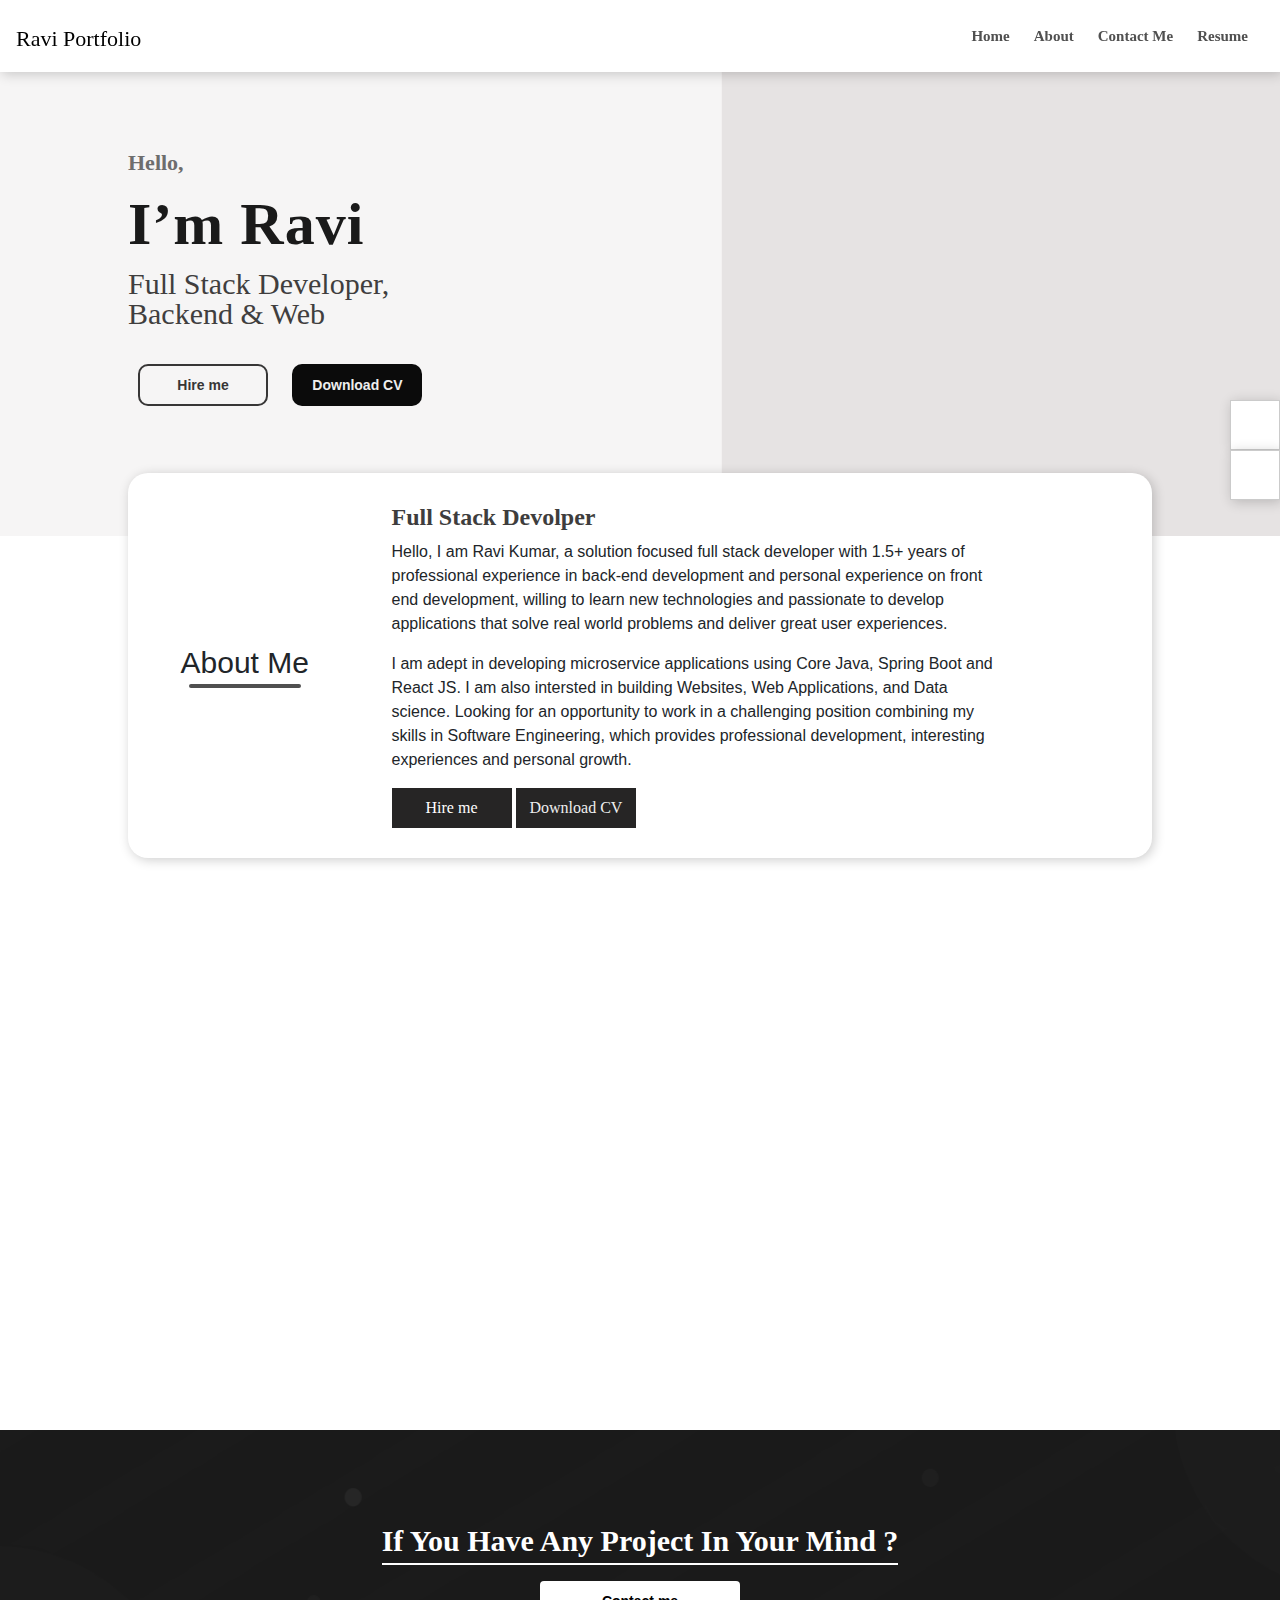
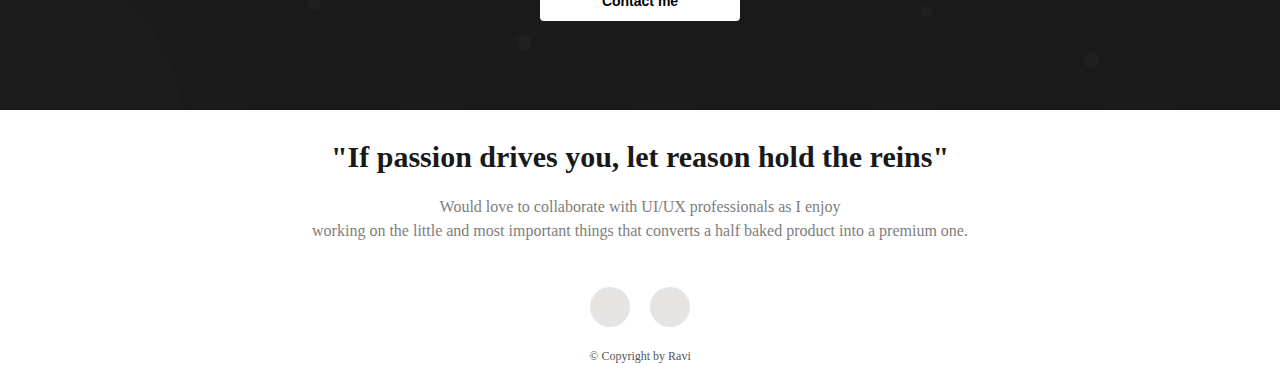
<file: index.html>
<!DOCTYPE html>
<html lang="en">

<head>
  <meta charset="utf-8">
  <meta http-equiv="X-UA-Compatible" content="IE-edge">
  <meta name="viewport" content="width=device-width, initial-scale=1.0">
  <title>Ravi's Portfolio</title>

  <meta name="description" content="Ravi Portfolio. Hi, I am Ravi Kumar, Fullstack Developer- Backend and Web.">
  <meta name="keywords" content="Ravi, Ravi Kumar, Ravi Kumar KN, Portfolio, Netlify, Developer">
  <meta name="author" content="Ravi Kumar">



  <link rel="stylesheet" type="text/css" href="css/style.css" />
  <link rel="stylesheet" type="text/css" href="css/footer.css" />
  <!--using FontAwesome-->
  <script src="assets/vendor/font-awesome-385a0f6b71.js"></script>
  <link href="/assets/vendor/bootstrap.min.css" rel="stylesheet">
  <link href="css/vendor/owl.carousel/owl.carousel.min.css" rel="stylesheet">
  <link href="css/vendor/aos.css" rel="stylesheet">

</head>

<body>

<!-- Nav-->

<nav class="navbar navbar-expand-lg navbar-light sticky-top nav-menu">
  <h1><a href="#" class="logo">Ravi Portfolio</a></h1>

  <button class="navbar-toggler" type="button" data-toggle="collapse" data-target="#navbarNavAltMarkup" aria-controls="navbarNavAltMarkup" aria-expanded="false" aria-label="Toggle navigation">
    <span class="navbar-toggler-icon"></span>
  </button>
  <div class="collapse navbar-collapse" id="navbarNavAltMarkup">
    <div class="navbar-nav ml-auto">
      <a class="nav-link active mr-md-2" href="/">
        Home <span class="sr-only">(current)</span>
      </a>
      <a class="nav-link mr-md-2 smooth-scroll" href="#about">About</a>
      <a class="nav-link mr-md-2 smooth-scroll" href="#contact">Contact Me</a>
      <a class="nav-link mr-md-2" href="/resume.html" tabindex="-1" aria-disabled="true">Resume</a>
    </div>
  </div>

</nav>

  <section class="intro-section">
<!--text----------------------->
<div class="text-container">
  <p>Hello,</p>
  <p class="my--name">I&#8217;m&nbsp;Ravi</p>
  <p>Full Stack Developer, <br>Backend & Web</p>
  <button class="hire-btn">
    <a href="mailto:raviknkumar5@gmail.com?subject=We are intersted to Hire you&body=Hi Ravi, We are intersted to Hire you."">Hire me</a>
  </button>
  <button class="down-cv">
    <a href="/RAVI_KUMAR_RESUME.pdf" download="RAVI_KUMAR_RESUME">
    Download CV </a>
  </button>
</div>
<!--model---------------------->

</section>

<section id="about">
<div class="about-container" >
  <div class="row">

    <div class="col-12 col-md-3 about--title mb-2 my-md-auto" data-aos="fade-right">
      <span>About Me</span>
    </div>

    <!--about-me-text-->
  <div class="col-12 col-md-9" data-aos="fade-left">
    <div class="about-text">
    <h4 class="about--caption">Full Stack Devolper</h4>
    <p class="about--myself">Hello,&nbsp;I am Ravi Kumar, a solution focused full stack developer with 1.5+ years of professional experience in back-end development and personal experience on front end development, willing to learn new technologies
      and passionate to develop applications that solve real world problems and deliver great user experiences.</p>
    <p class="about--myself">I am adept in developing microservice applications using Core Java, Spring Boot and React&nbsp;JS.&nbsp;I am also intersted in building Websites, Web Applications, and Data science.

      Looking for an opportunity to work in a challenging position combining my skills in Software Engineering, which provides professional development, interesting experiences and personal growth.</p>
    <button class="hire-me">
      <a class="text-white"
       href="mailto:raviknkumar5@gmail.com?subject=We are intersted to Hire you&body=Hi Ravi, We are intersted to Hire you."">Hire me</a>
    </button>
    <button class="down-cv">
      <a href="/RAVI_KUMAR_RESUME.pdf" download="RAVI_KUMAR_RESUME">
      Download CV </a>
  </div>
  </div>

  </div>
</div>
</section>

<!--services-container---------------------------->

<section class="services container pt-105 pb-45">
  <!--text-->
  <div class="services-text text-center">
    <h2 class="servies--heading" data-aos="zoom-in" data-aos-duration="600">Recent Work</h2>
    <p class="servies--caption mb-1"></p>
  </div>

  <div data-aos="zoom-in" data-aos-delay="300">
    <div class="owl-carousel my-work-carousel">

      <div class="box">
        <div class="text-white mx-auto logo">
          <img src="assets/images/ninjacart-logo-bw.png" alt="Ninjacart" style="border-radius: 5px">
        </div>
        <div class="heading">
          <span>Ninjacart</span>
        </div>
        <p class="details">Engineered products across multiple business domains such as Logistics and Operations using micro-service architectures.</p>
        <a class="mx-auto" href="ninjacart.html">Read&nbsp;More</a>
      </div>

      <div class="box">
        <div class="text-white mx-auto logo">
          <img src="assets/images/eLearningForum.jpg" alt="E-Learning Forum" style="border-radius: 2px">
        </div>
        <div class="heading">
          <span>E-Learning Forum</span>
        </div>
        <p class="details">E-Learning Forum is a web platform that allows students to collaborate with the tutors for effective learning</p>
          <a class="mx-auto" href="forum-details.html">Read&nbsp;More</a>
      </div>

      <div class="box">
        <div class="text-white mx-auto logo">
          <img src="assets/images/sales.png" style="background-color: #fff" alt="E-Learning Forum" style="border-radius: 5px">
        </div>
        <div class="heading">
          <span>Trail the Sale</span>
        </div>
        <p class="details">Responsive WebApp for stores where the business transactions and inventory is effectively managed.</p>
          <a class="mx-auto" href="forum-details.html">Read&nbsp;More</a>
      </div>
  </div>
  </div>

</section>


  <!--if you have any project in your mind contact me-->
<section id="contact">
  <div class="contact-me">
    <p class="text-center">If You Have Any Project In Your Mind ?</p>
    <button class="contact-me-btn">
      <a class="text-black"
       href="mailto:raviknkumar5@gmail.com?subject=We are intersted to Contact you&body=Hi Ravi, We are intersted to Contact you regarding a project."">Contact me</a>
    </button>
  </div>
</section>

  <div class="social">
    <a class="twitter" href="https://github.com/raviknkumar">
      <i class="fa fa-github"></i>
    </a>
    <a class="linkedin" target="_blank" href="https://www.linkedin.com/in/ravi-kumar-kn">
      <i class="fa fa-linkedin"></i>
    </a>
    </div>

  <!--footer--------------->
  <footer id="footer" class="mt-4 container">
    <!--heading-->
    <div class="text-center">
      <p>"If passion drives you, let reason hold the reins"</p>
      <!--paragraph-->
      <p>Would love to collaborate with UI/UX professionals as I enjoy
        <span class="responsive-text">working on the little and most important things that converts a half baked product into a premium one.</span></p>

      <!--social-->
      <div class="footer-top d-flex justify-content-center">
        <div class="social-links mt-2">
          <a class="twitter" href="https://github.com/raviknkumar">
            <i class="fa fa-github"></i>
          </a>
          <a class="linkedin" target="_blank" href="https://www.linkedin.com/in/ravi-kumar-kn">
            <i class="fa fa-linkedin"></i>
          </a>
        </div>
      </div>

      <!--copyright-->
      <p class="copyright">&copy; Copyright by Ravi</p>

    </div>
  </footer>

  <script src="assets/vendor/jquery-3.5.1.min.js"></script>
  <script src="assets/vendor/jquery-ui.min.js"></script>
  <script src="assets/vendor/bootstrap.min.js"></script>
  <script src="js/vendor/owl.carousel.js"></script>
  <script src="js/vendor/aos.js"></script>

  <script src="js/index.js"></script>
</body>

</html>
</file>
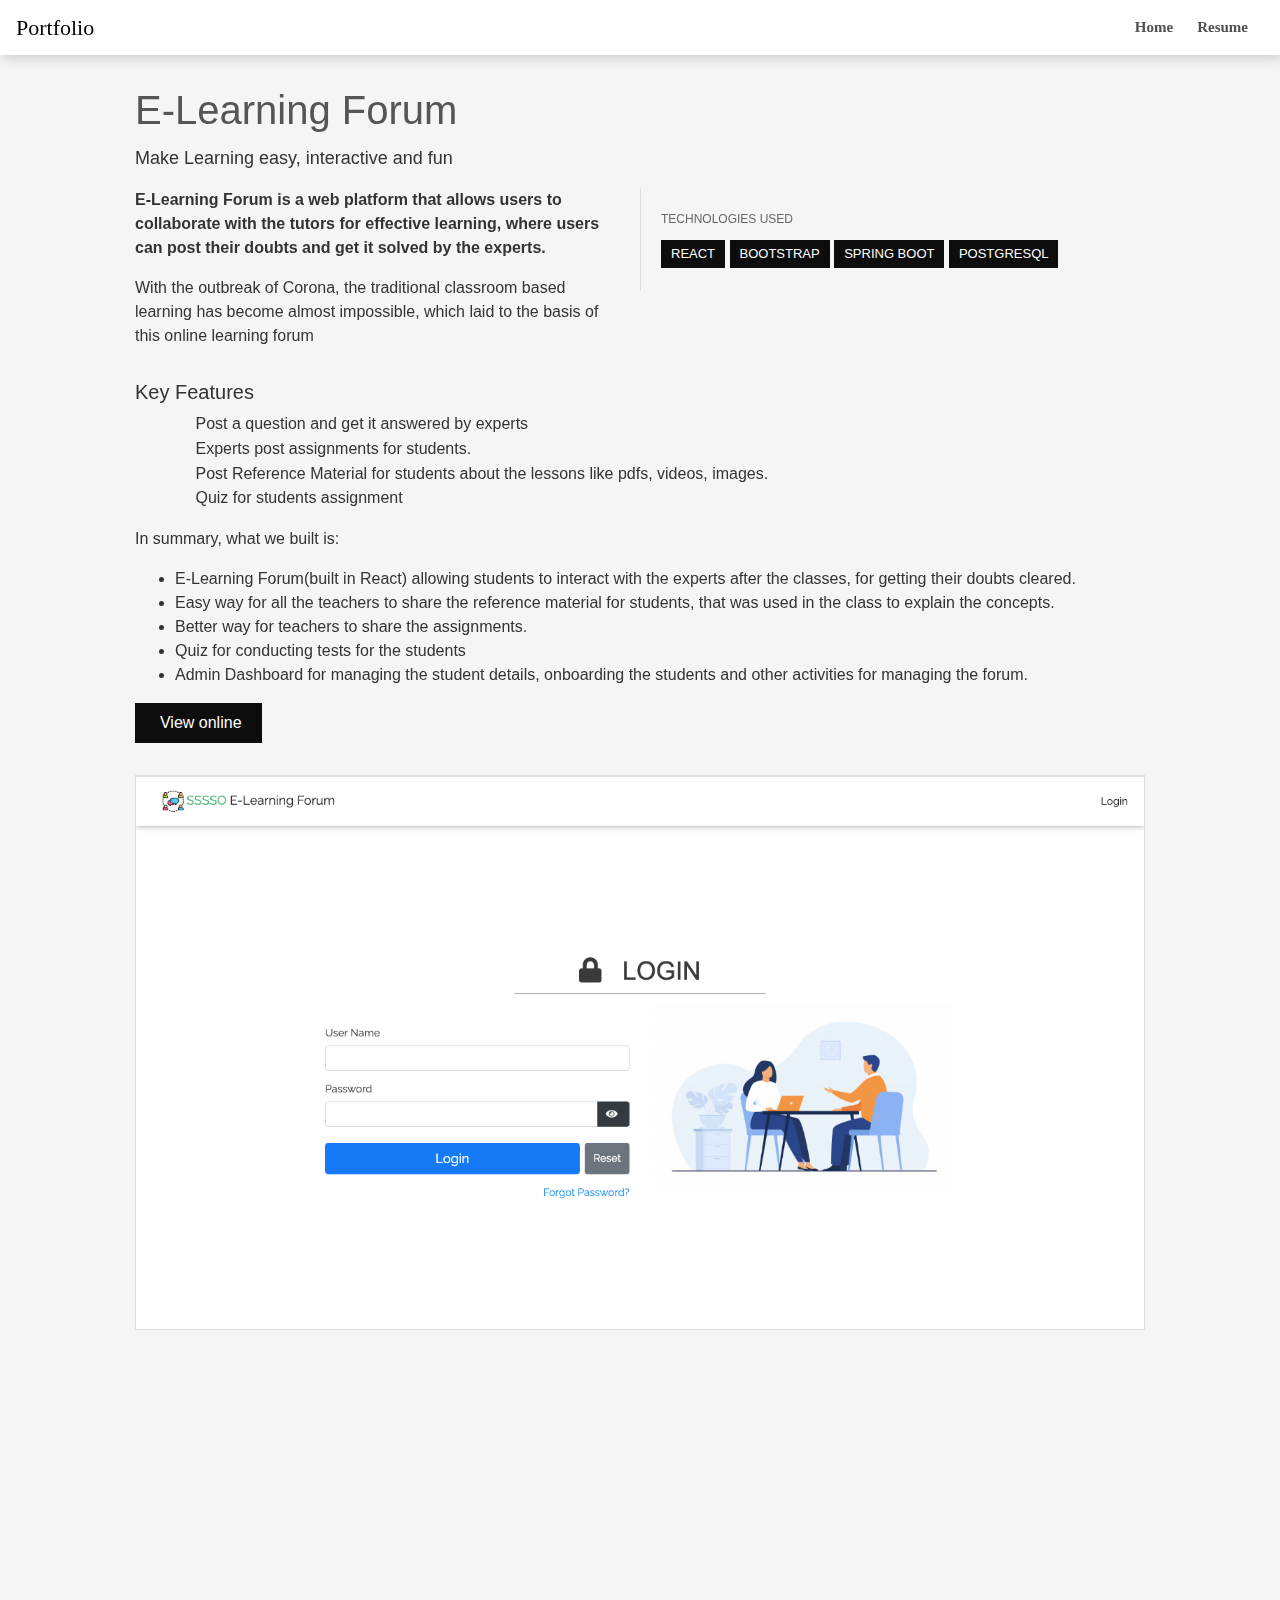
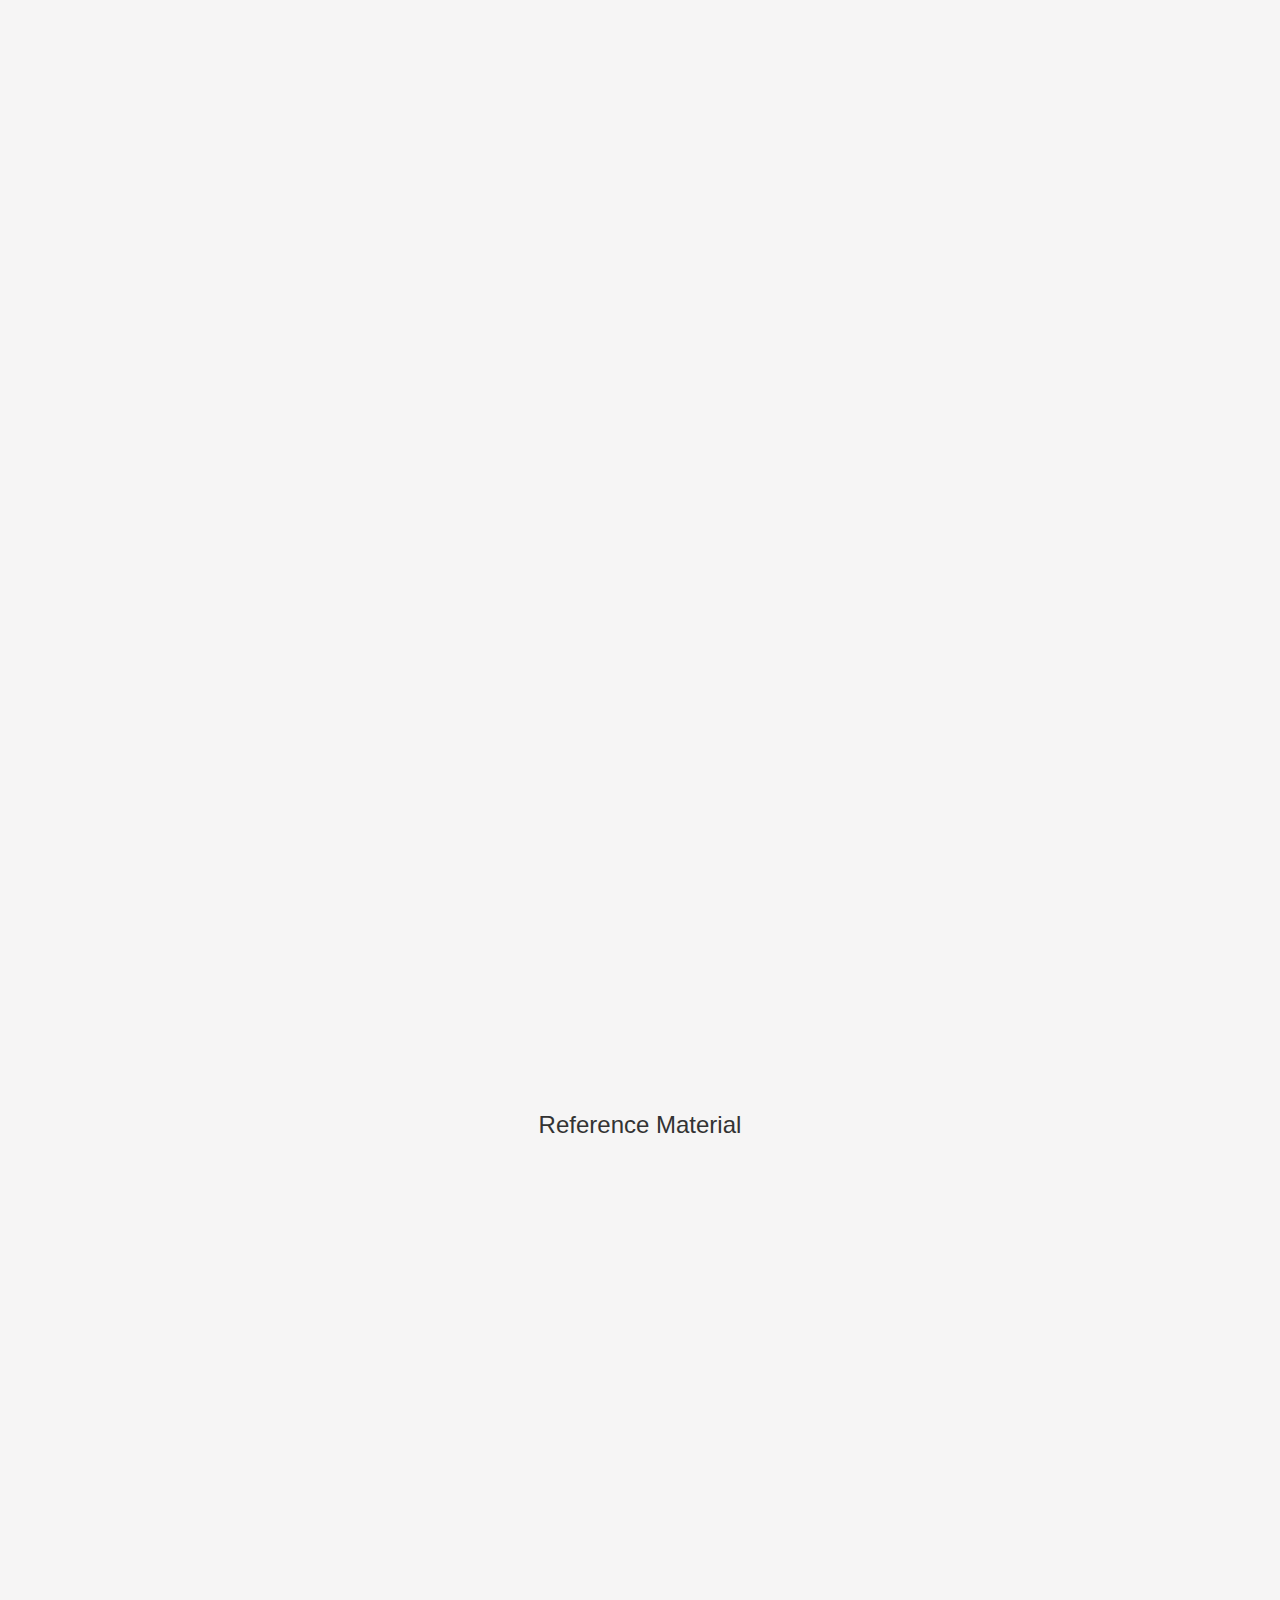
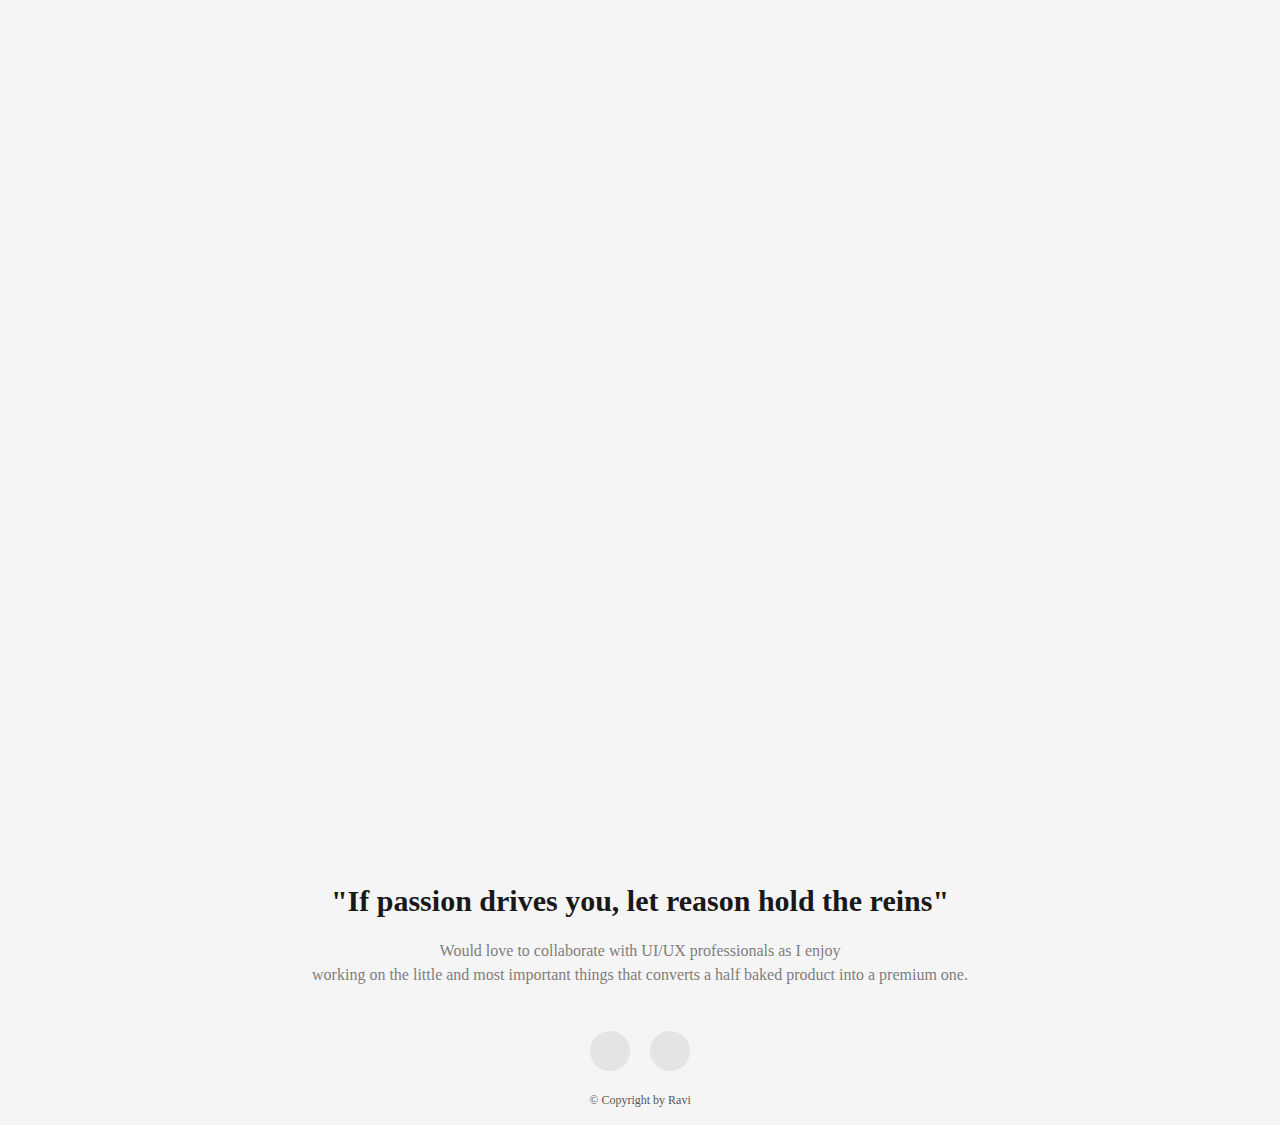
<file: forum-details.html>
<!DOCTYPE html>
<html lang="en">
<head>
    <meta charset="UTF-8">
    <meta name="viewport" content="width=device-width, initial-scale=1.0">
    <title>Forum Details</title>

    <link href="css/forum-details.css" rel="stylesheet">

    <link rel="stylesheet" type="text/css" href="css/footer.css"/>
    <script src="assets/vendor/font-awesome-385a0f6b71.js"></script>
    <link href="/assets/vendor/bootstrap.min.css" rel="stylesheet">
    <link href="css/vendor/aos.css" rel="stylesheet">
    <link href="css/vendor/venobox.css" rel="stylesheet">
</head>

<header id="header"></header>


<body>
<main id="main" class="container">

    <div class="site-main">
        <div class="site-main-inner">
            <div class="main-section project-section">
                <h1 class="main-title" data-aos="zoom-in-up">
                    E-Learning Forum
                </h1>
                <h2 class="project-subtitle" data-aos="zoom-in-up">Make Learning easy, interactive and fun</h2>
                <div class="project-descriptions">

                    <div class="project-description project-general_description" data-aos="zoom-in-left" >
                        <p><strong>E-Learning Forum is a web platform that allows users to collaborate with the tutors for effective learning, where users can post their doubts and get it solved by the experts.</strong></p>
                        <p>With the outbreak of Corona, the traditional classroom based learning has become almost impossible, which laid to the basis of this online learning forum</p>
                    </div>


                    <div class="project-description project-tech_description" data-aos="zoom-in-left">

                        <h5 class="technologies-title">Technologies used</h5>

                        <ul class="tech-tags">
                            <li><a href="https://reactjs.org/" rel="nofollow" target="_blank">React</a></li>
                            <li><a href="https://getbootstrap.com/" rel="nofollow" target="_blank">Bootstrap</a></li>
                            <li><a href="#" rel="nofollow" target="_blank">Spring Boot</a></li>
                            <li><a href="#" rel="nofollow" target="_blank">PostgreSQL</a></li>
                        </ul>
                        <p></p>

                    </div>

                </div>

                <h5 data-aos="zoom-in-right" data-aos-delay="500">Key Features</h5>

                <ul class="styled-list" data-aos="zoom-in-right" data-aos-delay="500">
                    <li>Post a question and get it answered by experts</li>
                    <li>Experts post assignments for students.</li>
                    <li>Post Reference Material for students about the lessons like pdfs, videos, images.</li>
                    <li>Quiz for students assignment</li>
                </ul>

                <p data-aos="zoom-in-right" data-aos-delay="500">In summary, what we built is: </p>

                <ul data-aos="zoom-in-right" data-aos-delay="500">
                    <li>E-Learning Forum(built in React) allowing students to interact with the experts after the classes, for getting their doubts cleared.</li>
                    <li>Easy way for all the teachers to share the reference material for students, that was used in the class to explain the concepts.</li>
                    <li>Better way for teachers to share the assignments.</li>
                    <li>Quiz for conducting tests for the students</li>
                    <li>Admin Dashboard for managing the student details, onboarding the students and other activities for managing the forum.</li>
                </ul>


                <a href="http://sssso-mdlmkg-e-learning.in/" class="button button-black" target="_blank" data-aos="zoom-in-left" data-aos-delay="500">
                    <i class="fa fa-external-link"></i>
                    View online
                </a>


                <div class="project-images">

                    <div class="forum-image" data-aos="fade-up">
                        <a href="assets/forum/Login.png" class="venobox" data-gall="gallery-carousel">
                            <img src="assets/forum/Login.png" alt="" style="width:100%;height: 100%">
                        </a>
                    </div>

                    <div class="forum-image" data-aos="fade-up">
                        <a href="assets/forum/Home.png" class="venobox" data-gall="gallery-carousel">
                            <img src="assets/forum/Home.png" alt="" style="width:100%;height: 100%">
                        </a>
                    </div>

                    <div class="forum-image" data-aos="fade-up">
                        <a href="assets/forum/AskQuestions.png" class="venobox" data-gall="gallery-carousel">
                            <img src="assets/forum/AskQuestions.png" alt="" style="width:100%;height: 100%">
                        </a>
                    </div>

                    <div class="forum-image" data-aos="fade-up">
                        <a href="assets/forum/Questions.png" class="venobox" data-gall="gallery-carousel">
                            <img src="assets/forum/Questions.png" alt="" style="width:100%;height: 100%">
                        </a>
                    </div>

                    <div class="forum-image" data-aos="fade-up">
                        <a href="assets/forum/QuestionDetails.png" class="venobox" data-gall="gallery-carousel">
                            <img src="assets/forum/QuestionDetails.png" alt="" style="width:100%;height: 100%">
                        </a>
                    </div>

                    <div class="forum-image" data-aos="fade-up">
                        <a href="assets/forum/AnswerForQuestion.png" class="venobox" data-gall="gallery-carousel">
                            <img src="assets/forum/AnswerForQuestion.png" alt="" style="width:100%;height: 100%">
                        </a>
                    </div>

                    <h2 class="project-category mt-5">
                        Reference Material
                    </h2>


                    <div class="forum-image" data-aos="fade-up">
                        <a href="assets/forum/ReferenceMaterials.png" class="venobox" data-gall="gallery-carousel">
                            <img src="assets/forum/ReferenceMaterials.png" alt="" style="width:100%;height: 100%">
                        </a>
                    </div>

                    <div class="forum-image" data-aos="fade-up">
                        <a href="assets/forum/RefMatDetails.png" class="venobox" data-gall="gallery-carousel">
                            <img src="assets/forum/RefMatDetails.png" alt="" style="width:100%;height: 100%">
                        </a>
                    </div>

                    <h2 class="project-category mt-5">
                        Assignments
                    </h2>

                    <div class="forum-image" data-aos="fade-up">
                        <a href="assets/forum/Assignments.png" class="venobox" data-gall="gallery-carousel">
                            <img src="assets/forum/Assignments.png" alt="" style="width:100%;height: 100%">
                        </a>
                    </div>

                    <div class="forum-image" data-aos="fade-up">
                        <a href="assets/forum/AssignmentDetails.png" class="venobox" data-gall="gallery-carousel">
                            <img src="assets/forum/AssignmentDetails.png" alt="" style="width:100%;height: 100%">
                        </a>
                    </div>

                    <h2 class="project-category mt-5">
                        Quiz
                    </h2>

                    <div class="forum-image" data-aos="fade-up">
                        <a href="assets/forum/QuizDisplay.png" class="venobox" data-gall="gallery-carousel">
                            <img src="assets/forum/QuizDisplay.png" alt="" style="width:100%;height: 100%">
                        </a>
                    </div>

                    <div class="forum-image" data-aos="fade-up">
                        <a href="assets/forum/QuizStart.png" class="venobox" data-gall="gallery-carousel">
                            <img src="assets/forum/QuizStart.png" alt="" style="width:100%;height: 100%">
                        </a>
                    </div>

                    <div class="forum-image" data-aos="fade-up">
                        <a href="assets/forum/QuizQuestion.png" class="venobox" data-gall="gallery-carousel">
                            <img src="assets/forum/QuizQuestion.png" alt="" style="width:100%;height: 100%">
                        </a>
                    </div>

                    <div class="forum-image" data-aos="fade-up">
                        <a href="assets/forum/QuizEnd.png" class="venobox" data-gall="gallery-carousel">
                            <img src="assets/forum/QuizEnd.png" alt="" style="width:100%;height: 100%">
                        </a>
                    </div>

                    <div class="forum-image" data-aos="fade-up">
                        <a href="assets/forum/QuizResults.png" class="venobox" data-gall="gallery-carousel">
                            <img src="assets/forum/QuizResults.png" alt="" style="width:100%;height: 100%">
                        </a>
                    </div>

                    <h2 class="project-category mt-5">
                        Admin Screens
                    </h2>

                    <div class="forum-image" data-aos="fade-up">
                        <a href="assets/forum/AdminHome.png" class="venobox" data-gall="gallery-carousel">
                            <img src="assets/forum/AdminHome.png" alt="" style="width:100%;height: 100%">
                        </a>
                    </div>

                    <div class="forum-image" data-aos="fade-up">
                        <a href="assets/forum/Onboard.png" class="venobox" data-gall="gallery-carousel">
                            <img src="assets/forum/Onboard.png" alt="" style="width:100%;height: 100%">
                        </a>
                    </div>

                    <div class="forum-image" data-aos="fade-up">
                        <a href="assets/forum/EditDetails.png" class="venobox" data-gall="gallery-carousel">
                            <img src="assets/forum/EditDetails.png" alt="" style="width:100%;height: 100%">
                        </a>
                    </div>

                    <div class="forum-image" data-aos="fade-up">
                        <a href="assets/forum/CreateQuiz.png" class="venobox" data-gall="gallery-carousel">
                            <img src="assets/forum/CreateQuiz.png" alt="" style="width:100%;height: 100%">
                        </a>
                    </div>

                </div>

            </div>

        </div>
    </div>

</main>

<footer id="footer"></footer>

<div class="back-to-top">
    <a href="#">
        <i class="fa fa-angle-up" aria-hidden="true"></i>
    </a>
</div>

<script src="assets/vendor/jquery-3.5.1.min.js"></script>
<script src="assets/vendor/bootstrap.min.js"></script>
<script src="js/vendor/venobox.min.js"></script>

<script src="js/vendor/aos.js"></script>

<script src="js/forum-details.js"></script>

</body>

</html>
</file>
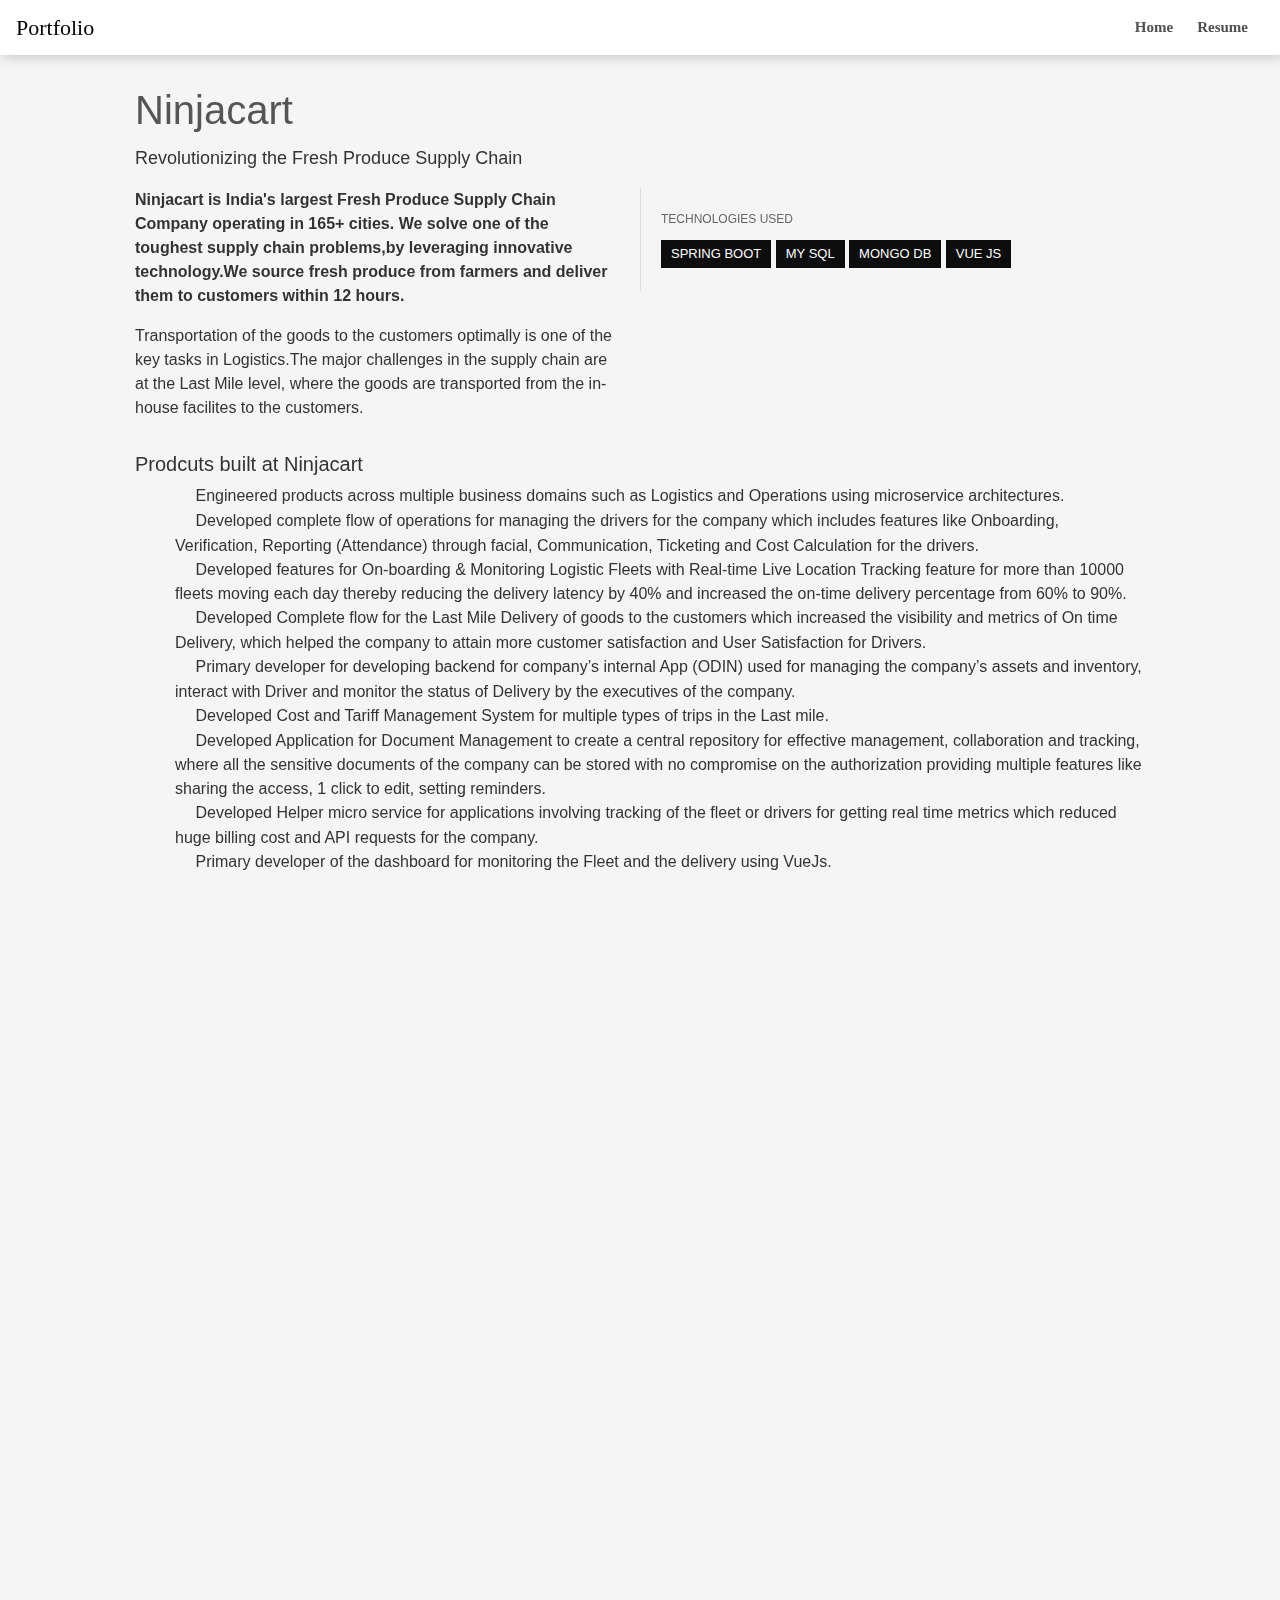
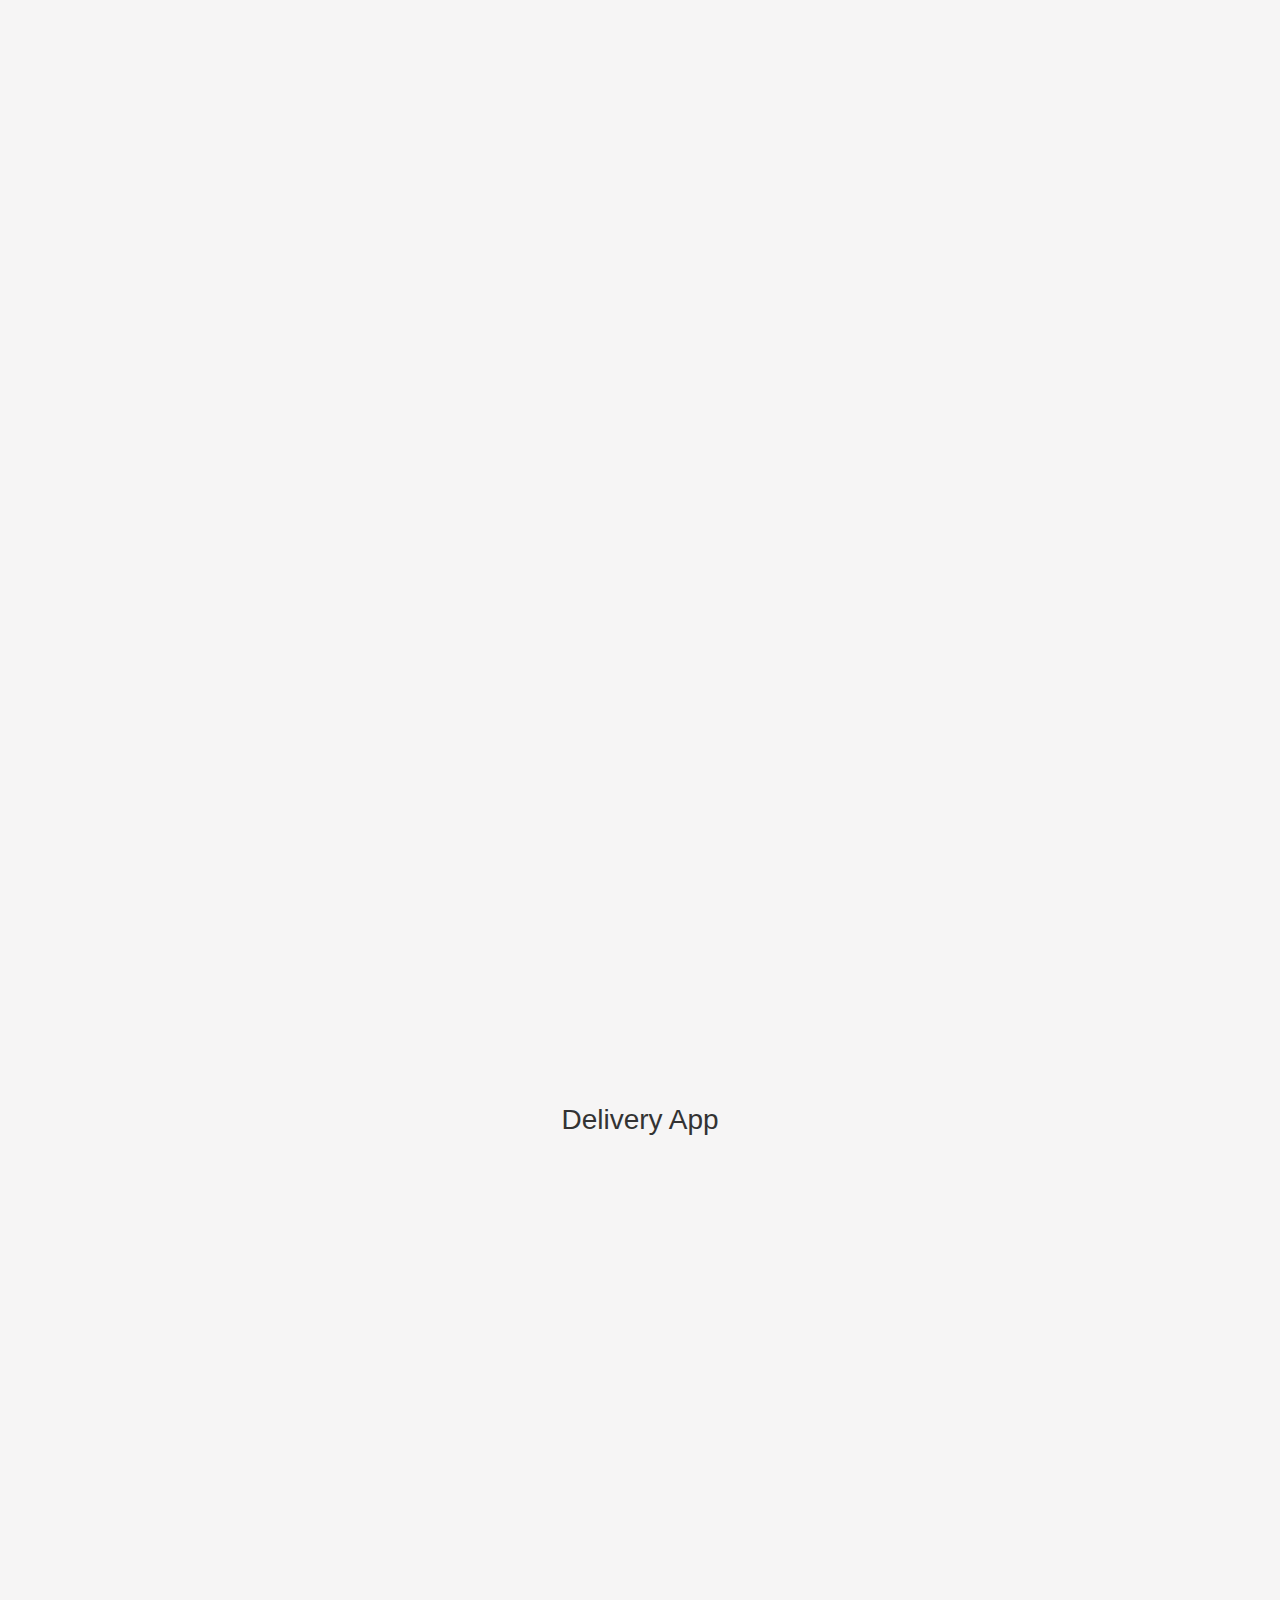
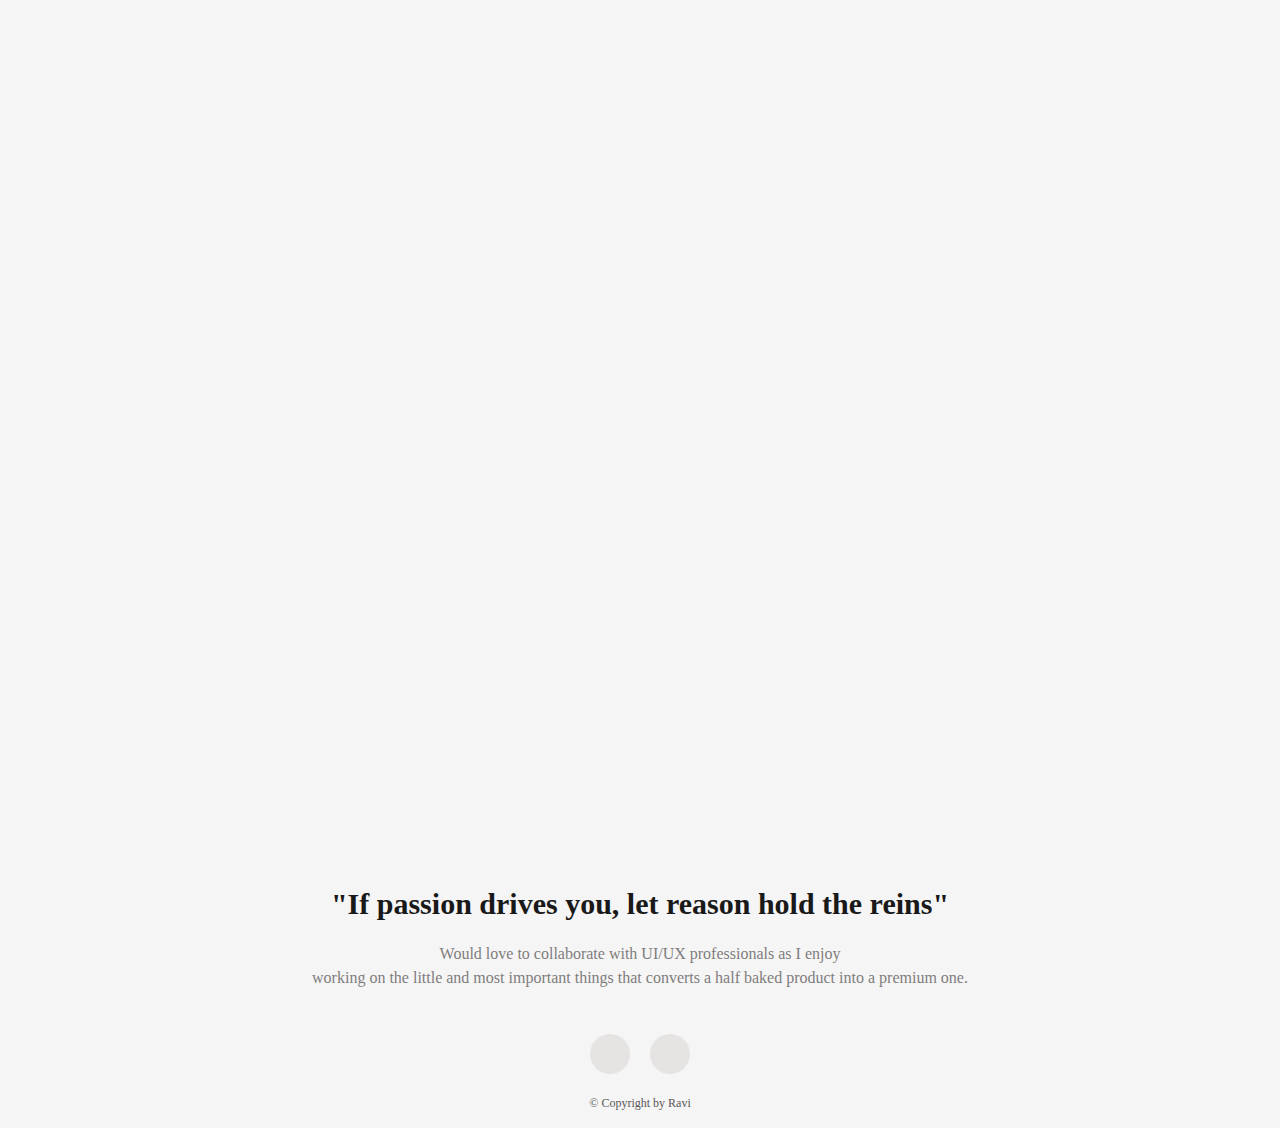
<file: ninjacart.html>
<!DOCTYPE html>
<html lang="en">

<head>
    <meta charset="UTF-8">
    <meta name="viewport" content="width=device-width, initial-scale=1.0">
    <title>Ninjacart</title>

    <link href="css/forum-details.css" rel="stylesheet">

    <link rel="stylesheet" type="text/css" href="css/footer.css" />
    <script src="assets/vendor/font-awesome-385a0f6b71.js"></script>
    <link href="/assets/vendor/bootstrap.min.css" rel="stylesheet">
    <link href="css/vendor/aos.css" rel="stylesheet">
    <link href="css/vendor/venobox.css" rel="stylesheet">
</head>

<body>
    <header id="header"></header>
    <main id="main" class="container">

        <div class="site-main">
            <div class="site-main-inner">
                <div class="main-section project-section">
                    <h1 class="main-title" data-aos="zoom-in-up">
                        Ninjacart
                    </h1>
                    <h2 class="project-subtitle" data-aos="zoom-in-up">Revolutionizing the Fresh Produce Supply Chain
                    </h2>
                    <div class="project-descriptions">

                        <div class="project-description project-general_description" data-aos="zoom-in-left">
                            <p><strong>Ninjacart is India's largest Fresh Produce Supply Chain Company operating in 165+
                                    cities. We solve one of the toughest supply chain problems,by leveraging innovative
                                    technology.We source fresh produce from farmers and deliver them to customers within
                                    12 hours.</strong></p>
                            <p>Transportation of the goods to the customers optimally is one of the key tasks in
                                Logistics.The major challenges in the supply chain are at the Last Mile level, where the
                                goods are transported from the in-house facilites to the customers.</p>
                        </div>

                        <div class="project-description project-tech_description" data-aos="zoom-in-left">

                            <h5 class="technologies-title">Technologies used</h5>

                            <ul class="tech-tags">
                                <li><a href="#" rel="nofollow" target="_blank">Spring Boot</a></li>
                                <li><a href="#" rel="nofollow" target="_blank">My SQL</a></li>
                                <li><a href="#" rel="nofollow" target="_blank">Mongo DB</a></li>
                                <li><a href="#" rel="nofollow" target="_blank">Vue Js</a></li>
                            </ul>
                            <p></p>

                        </div>

                    </div>

                    <h5 data-aos="zoom-in-right" data-aos-delay="500">Prodcuts built at Ninjacart</h5>

                    <ul class="styled-list" data-aos="zoom-in-right" data-aos-delay="500">
                        <li>Engineered products across multiple business domains such as Logistics and Operations using
                            microservice
                            architectures.</li>
                        <li>Developed complete flow of operations for managing the drivers for the company which
                            includes features like
                            Onboarding, Verification, Reporting (Attendance) through facial, Communication, Ticketing
                            and Cost
                            Calculation for the drivers.</li>
                        <li>Developed features for On-boarding & Monitoring Logistic Fleets with Real-time Live Location
                            Tracking feature
                            for more than 10000 fleets moving each day thereby reducing the delivery latency by 40% and
                            increased the
                            on-time delivery percentage from 60% to 90%.</li>
                        <li>Developed Complete flow for the Last Mile Delivery of goods to the customers which increased
                            the visibility and
                            metrics of On time Delivery, which helped the company to attain more customer satisfaction
                            and User Satisfaction
                            for Drivers.</li>
                        <li>Primary developer for developing backend for company’s internal App (ODIN) used for managing
                            the company’s
                            assets and inventory, interact with Driver and monitor the status of Delivery by the
                            executives of the company.
                        </li>
                        <li>Developed Cost and Tariff Management System for multiple types of trips in the Last mile.
                        </li>
                        <li>Developed Application for Document Management to create a central repository for effective
                            management,
                            collaboration and tracking, where all the sensitive documents of the company can be stored
                            with no compromise on
                            the authorization providing multiple features like sharing the access, 1 click to edit,
                            setting reminders.</li>
                        <li>Developed Helper micro service for applications involving tracking of the fleet or drivers
                            for
                            getting real time metrics which reduced huge billing cost and API requests for the company.
                        </li>
                        <li>Primary developer of the dashboard for monitoring the Fleet and the delivery using VueJs.
                        </li>
                    </ul>

                    <p data-aos="zoom-in-right" data-aos-delay="500">In summary, what we built is: </p>

                    <ul data-aos="zoom-in-right" data-aos-delay="500">
                        <li>Products for Route Generation by optimizing all the key factors to reduce the cost and time
                            to deliver.</li>
                        <li>Products to deliver the goods to the customer and track the delivery enhancing better
                            visibility and metrics.</li>
                        <li>Products to operate the complete flow for drivers and Transport Partners to collaborate with
                            the company.</li>
                    </ul>

                    <a href="https://ninjacart.in/" class="button button-black" target="_blank" data-aos="zoom-in-left"
                        data-aos-delay="500">
                        <i class="fa fa-external-link"></i>
                        View online
                    </a>


                    <div class="project-images">

                        <div class="forum-image" data-aos="fade-up">
                            <a href="/assets/images/ninjacart/country-analytics.png" class="venobox" data-gall="gallery-carousel">
                                <img src="/assets/images/ninjacart/country-analytics.png" alt="" style="width:100%;height: 100%">
                            </a>
                        </div>

                        <div class="forum-image" data-aos="fade-up">
                            <a href="/assets/images/ninjacart/city-analytics.png" class="venobox" data-gall="gallery-carousel">
                                <img src="/assets/images/ninjacart/city-analytics.png" alt="" style="width:100%;height: 100%">
                            </a>
                        </div>

                        <div class="forum-image" data-aos="fade-up">
                            <a href="/assets/images/ninjacart/route-tracking-1.png" class="venobox" data-gall="gallery-carousel">
                                <img src="/assets/images/ninjacart/route-tracking-1.png" alt="" style="width:100%;height: 100%">
                            </a>
                        </div>

                        <h3 class="text-center mt-3">Delivery App</h3>

                        <div class="app-images">
                            <div class="forum-image" data-aos="fade-up">
                                <a href="/assets/images/ninjacart/trip-details.png" class="venobox" data-gall="gallery-carousel">
                                    <img src="/assets/images/ninjacart/trip-details.png" alt="" style="width:100%;height: 100%">
                                </a>
                            </div>
                        
                            <div class="forum-image" data-aos="fade-up">
                                <a href="/assets/images/ninjacart/route-detail.png" class="venobox" data-gall="gallery-carousel">
                                    <img src="/assets/images/ninjacart/route-detail.png" alt="" style="width:100%;height: 100%">
                                </a>
                            </div>

                            <div class="forum-image" data-aos="fade-up">
                                <a href="/assets/images/ninjacart/shop-details.jpg" class="venobox" data-gall="gallery-carousel">
                                    <img src="/assets/images/ninjacart/shop-details.jpg" alt="" style="width:100%;height: 100%">
                                </a>
                            </div>

                            <div class="forum-image" data-aos="fade-up">
                                <a href="/assets/images/ninjacart/collect-cash.png" class="venobox" data-gall="gallery-carousel">
                                    <img src="/assets/images/ninjacart/collect-cash.png" alt="" style="width:100%;height: 100%">
                                </a>
                            </div>

                            <div class="forum-image" data-aos="fade-up">
                                <a href="/assets/images/ninjacart/Earnings.jpeg" class="venobox" data-gall="gallery-carousel">
                                    <img src="/assets/images/ninjacart/Earnings.jpeg" alt="" style="width:100%;height: 100%">
                                </a>
                            </div>
                        </div>
                    </div>

                </div>

            </div>
        </div>

    </main>

    <footer id="footer"></footer>

    <div class="back-to-top">
        <a href="#">
            <i class="fa fa-angle-up" aria-hidden="true"></i>
        </a>
    </div>

    <script src="assets/vendor/jquery-3.5.1.min.js"></script>
    <script src="assets/vendor/bootstrap.min.js"></script>
    <script src="js/vendor/venobox.min.js"></script>

    <script src="js/vendor/aos.js"></script>

    <script src="js/ninjacart-details.js"></script>

</body>

</html>
</file>
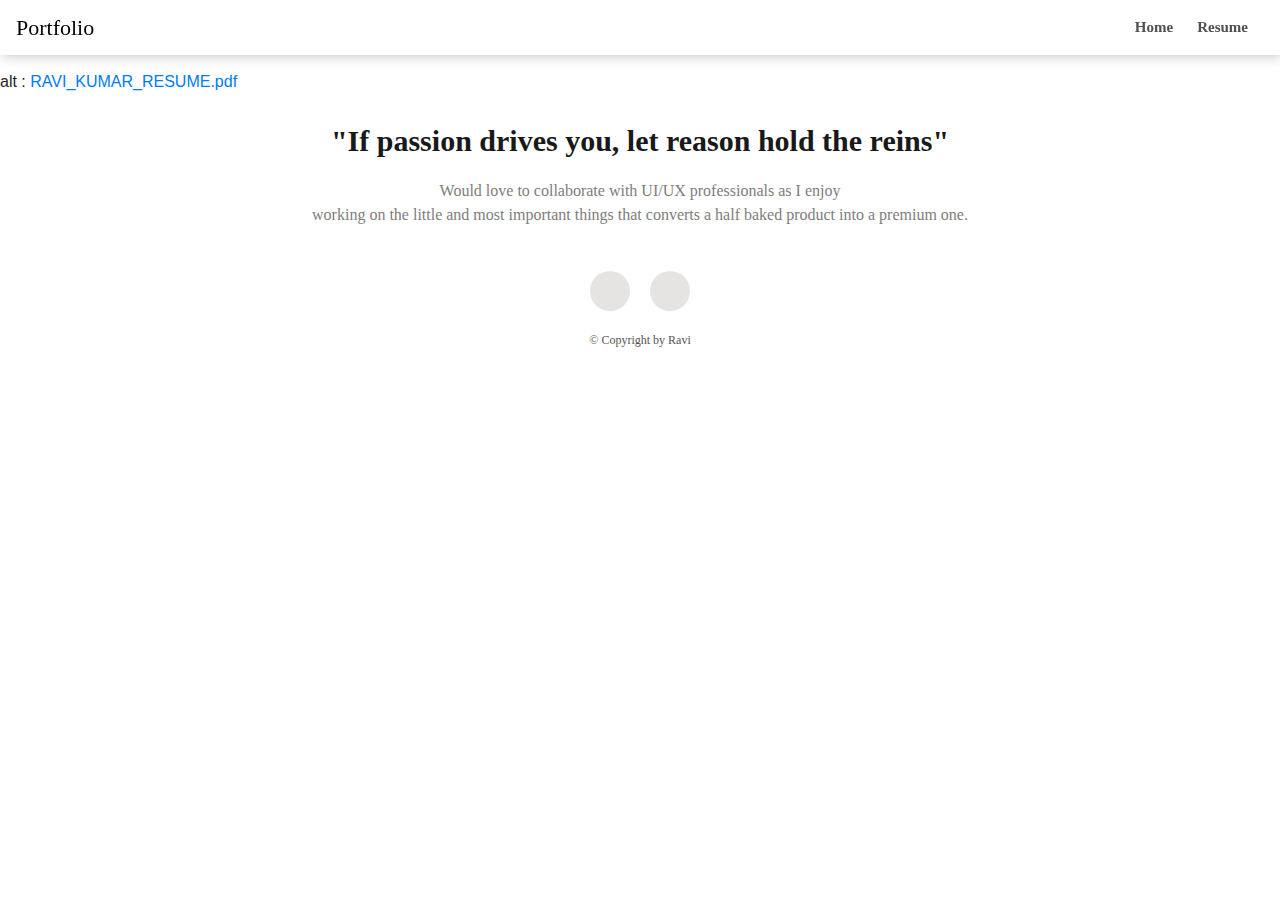
<file: resume.html>
<!DOCTYPE html>
<html lang="en">

<head>
    <meta charset="UTF-8">
    <meta name="viewport" content="width=device-width, initial-scale=1.0">
    <title>Resume</title>
    <link rel="stylesheet" type="text/css" href="css/footer.css"/>
    <script src="assets/vendor/font-awesome-385a0f6b71.js"></script>
    <link href="/assets/vendor/bootstrap.min.css" rel="stylesheet">
</head>
<header id="header"></header>


<body>
    <main id="main">
    <div>
        <object data="/RAVI_KUMAR_RESUME.pdf" type="application/pdf" style="width: 100vw; height:92vh">
            alt : <a href="/RAVI_KUMAR_RESUME.pdf">RAVI_KUMAR_RESUME.pdf</a>
        </object>
    </div>
    </main>
    <footer id="footer"></footer>
    <script src="assets/vendor/jquery-3.5.1.min.js"></script>
    <script src="assets/vendor/bootstrap.min.js"></script>

    <script src="js/resume.js"></script>
</body>

</html>
</file>
<file: css/style.css>
@charset "utf-8";

/* CSS Document */
body {
  background-color: #f6f5f5;
  margin: 0;
  padding: 0;
}

ul {
  list-style: none;
}
a {
  text-decoration: none !important;
}


a:hover{
    text-decoration: none !important;
}

.intro-section {
  width: 100%;
  padding-top: 30px;
  padding-bottom: 10vh;
  background-image: url("../assets/images/bg.png");
  background-size: cover;
  background-repeat: no-repeat;
}

nav {
  background-color: #ffffff;
  box-shadow: 2px 2px 12px rgba(0, 0, 0, 0.2);
}

a.nav-link {
  font-family: myriad pro regular !important;
  color: #505050 !important;
  font-size: 15px !important;
  font-weight: 700 !important;
}

.logo {
  font-family: RoadTest;
  color: #000000;
  font-size: 22px;
}

.active {
  color: #2d2a2a;
  font-weight: bold;
}

.about--title{
    align-content: center;
    text-align: center;
    font-size: 30px;
    font-weight: bolder;
}

.about--title span {
    font-weight: 300;
    display: inline-block;
    padding-bottom: 5px;
    position: relative;
}

.about--title span::after{
    content: "";
    position: absolute;
    width: calc(100% - 16px);
    height: .25rem;
    border-radius: .25rem;
    bottom: 2px;
    left: 0;
    right: 0;
    margin-left: auto;
    margin-right: auto;
    border-bottom: .25rem solid #505050;
}

.text-container p:nth-child(1) {
  font-family: calibri;
  font-weight: bold;
  color: #6d6d6d;
  font-size: 22px;
  line-height: 2rem;
}

.my--name {
  font-family: calibri;
  font-weight: bold;
  letter-spacing: 1px;
  color: #1a1a1a;
  font-size: 60px;
}
.text-container p:nth-child(3) {
  font-family: myriad pro regular;
  color: #403e3e;
  font-size: 30px;
  line-height: 30px;
}

.text-container p {
  margin: 45px 0px 25px;
  line-height: 0px;
}
.text-container button {
  width: 130px;
  height: 42px;
  border-radius: 10px;
  font-weight: bold;
  font-size: 14px;
  outline: none;
  margin: 10px 10px;
}

.text-container {
  margin-left: 10%;
  top: 42%;
  margin-bottom: 30px;
}

.hire-btn {
  border: 2px solid #373636;
  background-color: transparent;
  cursor: pointer;
}

.hire-btn a {
  color: #373636;
}

.hire-btn a:hover{
  color: #0d0d0d;
}

.hire-btn:hover{
    background-color: #ddd;
    font-weight: bolder;
}

.down-cv {
  background-color: #0b0b0b;
  color: #eee;
  border: none;
  cursor: pointer;
}

.down-cv a {
  color: #eee;
}

.down-cv a:hover {
  color: #fff;
}

.down-cv:hover{
  color: #fff;
  background-color: #0f0f0f;
  font-weight: bolder;
}

button:active {
  transform: scale(1.1);
}

.about-container {
  width: 80%;
  padding: 30px 0;
  background: #ffffff;
  border-radius: 20px;
  box-shadow: 2px 2px 12px rgba(0, 0, 0, 0.2);
  display: flex;
  position: relative;
  justify-content: space-evenly;
  align-items: center;
  margin: min(-50px, -7vh) auto 20px auto;
}

.about-text {
  width: 70%
}

.about--caption {
  color: #3e3d3d;
  font-family: myriad pro;
  font-weight: bold;
}

about-myself{
    color: #7e7d7d;
    font-family: calibri;
    font-size: 16px;
}

.about-text p:nth-child(4) {
  color: #7e7d7d;
  font-family: calibri;
  font-size: 16px;
}
.about-text button {
  width: 120px;
  height: 40px;
  color: #ffffff;
  outline: none;
  border: none;
  font-family: calibri;
  background-color: #262525;
}


/*Services*/
.services {
  background-color: #ffffff;
  padding: 2%;
  margin: 10px 0 30px 0;
  counter-reset: my-work-counter 0; /* initializes counter to 0; use -1 for zero-based numbering */
}

.services .box{
    counter-increment: my-work-counter 1;
}

.services .box .counter{
    display: flex;
    justify-content: center;
    align-items: center;
    border-radius: 50%;
    background-color: #fff;
    color: black;
    width: 2.5rem;
    height: 2.5rem;
    font-size: 1.5rem;
    padding: 5px;
    margin-bottom: 1rem;
}


.servies--heading {
  font-family: calibri;
  font-weight: bold;
  color: #1d1c1c;
  font-size: 42px;
  /* line-height: 0px; */
}

.servies--caption {

  font-family: calibri;
  font-weight: bold;
  color: #3e3d3d;
  font-size: 15px;
}

.services--desc {
  font-family: calibri;
  color: #7e7d7d;
  width: 500px;
}


.services-text {
  margin: 50px 0px;
}

.box {

    /*position: relative;*/
    display: flex;
    flex-direction: column;
    align-items: stretch;

    background-repeat: no-repeat;
    background-size: cover;
    box-shadow: 2px 2px 18px rgba(0, 0, 0, 0.3);
    padding: 2rem 4px;
    border-radius: 5px;

    top: 0;
    -webkit-transition: .3s ease;
    transition: .3s ease;
    flex: 1 0 auto;
    height: 100%;

    width: 280px;
}

/*.box:hover{
    position: relative;
    top: -10px;
}*/

.my-work-carousel .owl-item:nth-child(3n) .box{
  background-image: url("/assets/images/services-1.png");
}

.my-work-carousel .owl-item:nth-child(3n+1) .box{
  background-image: url("/assets/images/services-2.png");
}

.my-work-carousel .owl-item:nth-child(3n+2) .box{
  background-image: url("/assets/images/servies-3.png");
}

.box:nth-child(3n){
    background-image: url("/assets/images/services-1.png");
}
.box:nth-child(3n+1){
    background-image: url("/assets/images/services-2.png");
}
.box:nth-child(3n+2){
    background-image: url("/assets/images/servies-3.png");
}

.box .logo{
  width: 60px;
  height: 60px;
  display: flex;
  justify-content: center;
  align-items: center;
  font-family: calibri;
  font-weight: bold;
  margin-bottom: 4px;
}

.box-1 span,
.box-2 span,
.box-3 span {
  width: 40px;
  height: 40px;
  border-radius: 50%;
  background-color: #ffffff;
  display: flex;
  justify-content: center;
  align-items: center;
  font-family: calibri;
  font-weight: bold;
}

.box .heading{
  color: #ffffff;
  font-family: calibri;
  text-align: center;
  font-size: 23px;
}

.box .details{
    font-family: calibri;
    color: #8f8f8f;
    text-align: center;
    margin: 0 0 .5rem;
    flex-grow: 1;
    padding: 10px 20px;
    font-weight: 400;
}

.box-1 p:nth-child(2),
.box-2 p:nth-child(2),
.box-3 p:nth-child(2) {
  color: #ffffff;
  font-family: calibri;
  font-size: 23px;
  line-height: 0px;
}
.box-1 p:nth-child(3),
.box-2 p:nth-child(3),
.box-3 p:nth-child(3) {
  font-family: calibri;
  color: #8f8f8f;
  text-align: center;
  margin: 0px 0px 20px 0px;
}

.box a {
    background-color: #ffffff;
    border-radius: 5px;
    padding: 5px 10px;
    font-weight: 400;
}

.box button {
  width: 100px;
  height: 30px;
  background-color: #ffffff;
  border: none;
  outline: none;
  border-radius: 5px;
}

.box a, .box a:hover{
    color: #000;
}

.services .owl-nav, .services .owl-dots {
    margin-top: 5px;
    text-align: center;
}

.owl-carousel .owl-stage {
    display: flex;
}


.services .owl-dot {
    display: inline-block;
    margin: 0 5px;
    width: 12px;
    height: 12px;
    border-radius: 50%;
    background-color: #ddd !important;
}

.services .owl-dot.active {
    background-color: #191919 !important;
}


/**/
.owl-carousel .owl-nav button {
    height: 50px;
    width: 50px;
    cursor: pointer;
    background-color: #191919 !important;
    border-radius: 50%;
    font-size: 20px !important;
    color: white !important;
    margin: 10px 10px 0 10px;
}

.owl-carousel .owl-nav button:focus {
    outline: 0 !important;
}


.owl-carousel .owl-prev.disabled,
.owl-carousel .owl-next.disabled {
    pointer-events: none;
    opacity: 0.25;
}

/**/

.contact-me {
  width: 100%;
  height: 280px;
  background-size: cover;
  background-repeat: no-repeat;
  background-image: url("/assets/images/project in your mind.png");
  display: flex;
  flex-direction: column;
  justify-content: center;
  align-items: center;
  margin: 0px 0px 20px 0px;
  padding: 0 10px;
}

.contact-me p {
  color: #ffffff;
  font-size: 30px;
  font-family: calibri;
  font-weight: bold;
  border-bottom: 2px solid #ffffff;
}

.contact-me-btn {
  width: 200px;
  height: 40px;
  background-color: #ffffff;
  border: none;
  outline: none;
  font-size: 14px;
  font-weight: bold;
  border-radius: 4px;
}

.contact-me-btn a,.contact-me-btn a:hover{
  color: black;
}

@media screen and (max-width: 350px) {
    .down-cv{
        margin-top: 8px !important;
    }
}


@media screen and (max-width:576px){

    .my--name {
        font-size: 40px;
    }

    .text-container p {
        margin: 25px 0px 25px;
        line-height: 0px;
    }

    .box,
    .box-1,
    .box-2,
    .box-3 {
    background-repeat: no-repeat;
    background-size: cover;
    box-shadow: 2px 2px 18px rgba(0, 0, 0, 0.3);
    padding: .8rem 4px;
    }

    .services--desc{
        width: 100%;
    }

    .about-text{
        width: 100%;
        padding: 2px .75rem;
    }

    .about--title{
        margin-bottom: 16px;
    }

    .social a {
        width: 30px !important;
        height: 30px !important;
        margin: 0px;
        padding: 0px;
    }

    .social i{
        font-size: 12px !important;
    }
}

@media (min-width: 576.01px) and (max-width: 768px){

    .my--name {
        font-size: 48px;
    }

    .about-text{
        width: 100%;
        padding: 2px 1rem;
    }

    .about--title{
        margin-bottom: 16px;
    }
}

@media (min-width: 768.01px) and (max-width: 991.9px){

    .about--title{
        font-size: 28px;
    }

    .about-text{
        width: 85%;
    }
}

@media (min-width: 992px){
    .about-text{
        width: 80%;
    }
}

@media screen and (max-width: 600px){
    .box{
        width: 90%;
        margin: 0 auto;
        max-width: 350px;
        height: 350px;
    }
}

@media (min-width: 600.01px) and (max-width: 1000px){
    .box{
        width: 95%;
        margin: 0 auto;
        max-width: 350px;
    }
}
</file>
<file: css/footer.css>
footer p {
    font-family: calibri;
  }

  footer p:nth-child(1) {
    font-size: 30px;
    font-weight: bold;
    color: #191919;
    /* line-height: 10px; */
  }

  footer p:nth-child(2) {
    font-size: 16px;
    color: #7e7d7d;
  }

  .responsive-text{
    display: block;
  }

  footer {
    
  }
  
  .copyright {
    color: #565555;
    font-size: 12px;
  }
  .social {
    position: fixed;
    top: 50%;
    right: 0px;
    transform: translateY(-50%);
  }

  .social a {
    display: flex;
    justify-content: center;
    align-items: center;
    width: 50px;
    height: 50px;
    margin: 0px;
    padding: 0px;
    line-height: 0px;
    background-color: #ffffff;
    border: 1px solid #cbcbcb;
    box-shadow: 2px 2px 12px rgba(0, 0, 0, 0.2);
  }
  
  .social a:hover {
    background-color: #000000;
    transition: all ease 0.5s;
  }

  .social a:hover > .fa{
    color: white !important;
}

  .social i {
    font-size: 20px;
    color: #2b2b2b;
  }
  

#footer .footer-top .footer-info {
    margin-bottom: 30px;
}

#footer .footer-top .footer-info h3 {
    font-size: 24px;
    margin: 0 0 20px 0;
    padding: 2px 0 2px 0;
    line-height: 1;
    font-weight: 700;
}

#footer .footer-top .footer-info p {
    font-size: 14px;
    line-height: 24px;
    margin-bottom: 0;
    font-family: "Roboto", sans-serif;
}

.social-links{
    display: flex;
    margin-top: 1rem;
}

#footer .footer-top .social-links a {
    
    width: 40px;
    height: 40px;
    
    display: flex;
    border-radius: 50%;
    
    background-color: #e6e3e3;
    text-align: center;
    align-items: center;
    justify-content: center;

    margin: 20px 10px;
    transition: transform 0.2s;
}

.social-links .fa {
    color: #000000;
    font-size: 15px;
    transition: .2s;
}

.social-links a:hover > .fa{
    color: white !important;
}

.social-links a:hover {
    transform: rotate(0deg) skew(0deg) translate(0, -5px);
    box-shadow: 0 7px 5px rgba(0, 0, 0, 0.5);
}

.social-links a.facebook:hover {
    background-color: #3b5999 !important;
}
.social-links a.twitter:hover {
    background-color: #24292E !important;
}
.social-links a.instagram:hover {
    background-color: #e4405f !important;
}
.social-links a.youtube:hover{
    background: #ED3833 !important;
}
.social-links a.linkedin:hover {
    background-color: #0077B5 !important;
}

#footer .footer-top .social-links a:hover {
    /*background: #65c9cd;*/
    text-decoration: none;
}


#footer .footer-top .footer-links {
    margin-bottom: 30px;
}


@media screen and (max-width: 576px) {
    .space-sm{
        padding-left: 30px;
    }

    .text-container{
      left: 14%;
    }
}

@media screen and (max-width: 768px) {

  .responsive-text{
    display: inline;
  }

  #footer .footer-top .social-links a {
    margin: 12px 6px;
  }

}
</file>
<file: css/forum-details.css>
.about--title{
    font-size: 30px;
    font-weight: bolder;
    margin-bottom: 1rem;
}

.about--title span {
    font-weight: 300;
    display: inline-block;
    padding-bottom: 5px;
    position: relative;
}

.about--title span::after{
    content: "";
    position: absolute;
    width: calc(100% - 16px);
    height: .25rem;
    border-radius: .25rem;
    bottom: 2px;
    left: 0;
    right: 0;
    margin-left: auto;
    margin-right: auto;
    border-bottom: .25rem solid #505050;
}

body{
    background-color: #F6F5F5 !important;
    /*background: #F6F5F5;*/
}

.fourboxes__single {
    display: flex;
    background: #fff;
}

.fourboxes__image {
    width: 50%;
    background-size: cover;
    background-position: center;
    background-repeat: no-repeat;
}

.fourboxes__content{
    width: 50%;
    padding: 45px;
}

.fourboxes--right {
    background: #fab01a;
}

.fourboxes__title {
    color: #000;
}

.back-to-top {
    position: fixed;
    display: none;
    right: 15px;
    bottom: 15px;
    z-index: 99999;
}

.back-to-top i {
    display: flex;
    align-items: center;
    justify-content: center;
    font-size: 24px;
    width: 40px;
    height: 40px;
    border-radius: 4px;
    background: #0d0d0d;
    color: #fff;
    transition: all 0.4s;
}

.back-to-top i:hover {
    background: #000000;
    color: #fff;
}

.back-to-top a, .back-to-top a:hover{
    text-decoration: none;
}

@media (max-width: 767px) {

    .fourboxes__single{
        border: 1px solid #ddd;
    }

    .fourboxes__image {
        order: 0;
        width: 100%;
        height: 180px;
    }

    .fourboxes__single {
        flex-direction: column;
        margin-bottom: 25px;
        border-radius: 5px;
    }

    .fourboxes__content {
        order: 1;
        width: 100%;
        padding: 25px;
    }
}

.forum-image{
    border: 1px solid #ddd;
    margin-top: 2rem;
}

.styled-list li:before{
    font-family: "Font Awesome 5 Free";
    content: "\f058";
    display: inline-block;
    padding-right: .5rem;
    vertical-align: middle;
    font-weight: 900;
    color: #0d0d0d;
}

.styled-list li{
    list-style: none;
}

/* - - - */

hr {
    box-sizing: content-box;
    margin: 30px 0;
    height: 1px;
    width: 100%;
    background: #ddd;
    border: none
}

.dl-vertical dt {
    display: block;
    clear: both;
    width: 150px
}

.dl-vertical dd {
    display: block;
    margin: 0
}

.dl-vertical.dl-long dt {
    width: 350px
}

.gray {
    color: #999
}

.nocolor, a.nocolor, a.nostyle {
    color: inherit
}

a.nostyle {
    text-decoration: inherit
}

.cv-tech-tags a:hover, .main-navigation a, .person, .person:hover, .portfolio-timeline .project-link, .site-sidebar .posts-list a {
    text-decoration: none
}

@media screen and (min-width: 451px) {
    .visible-xxs {
        display: none
    }
}

@media (max-width: 450px),(min-width: 568px) {
    .visible-xs {
        display: none
    }
}

@media (max-width: 567px),(min-width: 768px) {
    .visible-sm {
        display: none
    }
}

@media (max-width: 767px),(min-width: 1001px) {
    .visible-md {
        display: none
    }
}

@media (max-width: 1000px),(min-width: 1366px) {
    .visible-lg {
        display: none
    }
}

@media screen and (max-width: 1365px) {
    .visible-xlg {
        display: none
    }
}

@media screen and (max-width: 450px) {
    .hidden-xxs {
        display: none
    }
}

@media screen and (max-width: 568px) and (min-width: 451px) {
    .hidden-xs {
        display: none
    }
}

@media screen and (max-width: 768px) and (min-width: 568px) {
    .hidden-sm {
        display: none
    }
}

@media screen and (max-width: 1001px) and (min-width: 768px) {
    .hidden-md {
        display: none
    }
}

@media screen and (max-width: 1366px) and (min-width: 1001px) {
    .hidden-lg {
        display: none
    }
}

@media screen and (min-width: 1366px) {
    .hidden-xlg {
        display: none
    }
}

.button, .icon, .tech-icon {
    display: inline-block
}

blockquote {
    margin-left: 50px;
    padding-left: 15px;
    border-left: 3px solid #ddd
}

.icon {
    width: 1em;
    margin-right: .2em
}

.button {
    padding: .4em .8em;
    line-height: 1;
    margin-right: 1em
}

.button.button-outline {
    border-width: 1px;
    border-style: solid
}

.button.button-white {
    color: #fff
}

.button.button-inline {
    padding: 0;
    margin-right: .3em
}

.button.button-icon {
    padding: 0;
    margin-right: .2em
}

.button.button-black {
    background-color: #0d0d0d;
    border: 1px solid #0d0d0d;
    color: #fff;
    padding: .7em 1.2em;
    font-weight: 400
}

.button.button-black:focus, .button.button-black:hover {
    box-shadow: inset 0 1px 3px rgba(0, 0, 0, .15);
}

a.button.button-black:hover{
    text-decoration: none !important;
    transform: scale(1.01);
}

.button:not(.button-icon) .fa, .button:not(.button-icon) .icon {
    padding-right: .3em
}

.block-title a, .social-icons.social-icons a {
    color: #fff;
    color: rgba(255, 255, 255, .6)
}

.block-title a:hover, .social-icons.social-icons a:hover {
    color: #fff
}

@media screen and (max-width: 1000px) {
    body {
        background: #fff
    }
}

.site-sidebar {
    top: 0;
    bottom: 0;
    left: 0;
    position: fixed;
    z-index: 2;
    width: 25%;
    font-size: 14px;
    color: #fff;
    text-align: left;
    background-color: rgba(145, 13, 13, .8)
}

@media screen and (max-width: 1000px) {
    .site-sidebar {
        top: auto;
        bottom: auto;
        left: auto;
        right: auto;
        position: relative;
        width: auto;
        padding-top: 40px;
        padding-bottom: 0
    }

    .site-sidebar:before {
        position: absolute;
        top: 0;
        bottom: 0;
        left: 0;
        right: -50px;
        content: " ";
        display: block;
        width: auto;
        height: 850px
    }

    .parent-home .site-sidebar:before {
        display: none
    }
}

.site-sidebar .site-sidebar-inner {
    position: relative;
    height: 100%;
    overflow-y: auto;
    -webkit-overflow-scrolling: touch;
    -ms-overflow-style: -ms-autohiding-scrollbar;
    padding: 45px 40px
}

.site-sidebar .site-sidebar-inner::-webkit-scrollbar {
    display: none
}

@media screen and (max-width: 1000px) {
    .site-sidebar .site-sidebar-inner {
        overflow: initial;
        height: auto;
        padding: 0 40px
    }
}

.cv-header-meta, .cv-section, .cv-timeline-row, .home-section .home-buttons, .post .post-meta, .row, .tech-icons li, .tech-tags li, .timeline_element, .timeline_element-contents {
    overflow: hidden
}

.site-sidebar .block + .block {
    margin-top: 45px
}

.site-sidebar .block .block-title {
    font-size: 11px;
    font-weight: 300;
    color: #aaa;
    color: rgba(255, 255, 255, .5);
    margin-bottom: 15px
}

.site-sidebar .block-social {
    font-size: 22px
}

html:not(.platform-mac) .site-sidebar .block-blog {
    display: none
}

.person, .site-sidebar .posts-list > li {
    display: block
}

.site-sidebar .posts-list, .site-sidebar .posts-list > li {
    margin: 0;
    padding: 0
}

.site-sidebar .posts-list li {
    margin: 15px 0
}

.site-sidebar .posts-list a:focus .post-title, .site-sidebar .posts-list a:hover .post-title {
    color: #fff
}

.site-sidebar .posts-list .post-title {
    font-size: 14px;
    font-weight: 300;
    color: #ccc;
    color: rgba(255, 255, 255, .6)
}

.site-sidebar .posts-list .post-date {
    color: #aaa;
    color: rgba(204, 204, 204, .7);
    font-size: 13px;
    line-height: 24px;
    font-weight: 300;
    font-style: italic
}

.person {
    color: inherit
}

.site-sidebar .person {
    text-align: center
}

.person .person-avatar {
    border-radius: 50%;
    margin-bottom: 10px
}

.person .person-avatar .avatar {
    width: 152px;
    height: 152px;
    border-radius: 50%
}

.person .person-content {
    margin-left: -40px;
    margin-right: -40px
}

.person .person-content .person-title {
    font-size: 22px;
    font-weight: 500
}

.person .person-content .person-subtitle {
    font-size: 16px;
    font-weight: 300;
    text-transform: uppercase
}

.main-navigation {
    margin: 45px -40px;
    line-height: 30px;
    position: relative;
    font-size: 14px
}

@media screen and (max-width: 1000px) {
    .person .person-avatar img {
        width: 120px;
        height: 120px
    }

    .main-navigation {
        font-size: 14px;
        text-transform: uppercase;
        line-height: 50px;
        text-align: right;
        margin: 20px -40px 0
    }
}

.main-navigation .navigation-extend-bar {
    font-size: 18px;
    border: 1px solid rgba(255, 255, 255, .2);
    border-width: 1px 0;
    padding: 0 20px;
    display: none
}

@media screen and (max-width: 1000px) {
    .main-navigation .navigation-extend-bar {
        display: block
    }
}

.main-navigation .navigation-extend-bar a {
    display: inline-block
}

.main-navigation .navigation-extend-bar .navigation-extend-button {
    width: 50%
}

.main-navigation ul, .main-navigation ul > li {
    margin: 0;
    padding: 0
}

.main-navigation ul > li {
    display: block
}

.main-navigation ul + ul {
    margin-top: 30px
}

.main-navigation ul li {
    position: relative;
    padding: 0 40px
}

@media screen and (max-width: 1000px) {
    .main-navigation ul + ul {
        margin-top: 0
    }

    .main-navigation ul li {
        padding: 0 20px
    }
}

.main-navigation ul li a:hover, .main-navigation ul li.current a {
    color: #fff
}

.main-navigation a {
    color: #ccc;
    color: rgba(255, 255, 255, .6);
    display: block
}

.main-navigation a:focus, .main-navigation a:hover {
    color: #fff
}

@media screen and (min-width: 1001px) {
    .main-navigation ul li.current:after {
        content: " ";
        display: block;
        position: absolute;
        width: 0;
        height: 0;
        border-top: 9px solid transparent;
        border-bottom: 9px solid transparent;
        border-right: 8px solid #fff;
        bottom: 6px;
        left: auto;
        right: 0
    }

    .main-navigation .current a:after, .main-navigation a:hover:after {
        content: " \f105 ";
        padding-left: 3px;
        font-family: FontAwesome
    }
}

@media screen and (max-width: 1000px) {
    .main-navigation .navigation-extendable {
        height: 0;
        -webkit-transition: height .5s;
        transition: height .5s
    }

    .main-navigation.extended .navigation-extendable {
        height: 300px
    }

    .site-main {
        margin-left: 0
    }

    .site-main:before {
        display: none
    }

    .parent-home .site-main:before {
        position: fixed;
        top: 0;
        bottom: 0;
        left: 0;
        right: 0;
        display: block;
        width: auto;
        background-position: right top
    }
}

.site-main .site-main-inner, .timeline_element {
    position: relative
}

.main-section {
    max-width: 850px;
    padding: 20px 50px 50px;
    /*background-color: #fff;*/
    background-color: transparent;
    color: #333
}

@media screen and (max-width: 1000px) {
    .main-section {
        padding: 20px 20px 30px;
        margin: 0 auto
    }

    .block-blog, .block-social {
        display: none
    }
}

.main-title {
    line-height: 1;
    margin-bottom: 15px;
    color: #555
}

.timeline {
    font-size: 16px;
    margin-left: -50px
}

@media screen and (max-width: 1000px) {
    .timeline {
        margin-left: 0
    }
}

.timeline > ul, .timeline > ul > li {
    margin: 0;
    padding: 0
}

.timeline > ul > li {
    display: block
}

@media screen and (max-width: 567px) {
    .timeline_element {
        border-top: 1px solid #ddd;
        padding-top: 15px !important;
        margin-top: 15px !important
    }

    .timeline_element-date {
        color: #999
    }
}

@media screen and (min-width: 568px) {
    .timeline_element-date {
        position: absolute;
        top: 0;
        bottom: 0;
        left: 0;
        width: 130px;
        padding: 30px 15px;
        color: #999;
        text-align: right;
        font-style: italic;
        line-height: 30px;
        border-right: 1px solid #ddd
    }

    .timeline_element-date:after {
        content: " ";
        position: absolute;
        top: 42.5px;
        right: -2.5px;
        display: block;
        width: 5px;
        height: 5px;
        background-color: rgba(187, 30, 30, .8)
    }

    .timeline_element:first-child .timeline_element-date {
        padding-top: 0;
        line-height: 1.5;
        margin-top: 10px
    }

    .timeline_element:first-child .timeline_element-date .timeline_element-date-text {
        margin-top: -10px;
        display: block
    }

    .timeline_element:first-child .timeline_element-date:after {
        top: 0
    }
}

.timeline_element-contents {
    padding: 30px 0;
    margin-left: 160px
}

@media screen and (max-width: 567px) {
    .timeline_element-contents {
        margin-left: 0;
        padding: 15px 0 0
    }

    .timeline.talks-timeline .timeline_element {
        border-top: 1px solid #ddd
    }
}

@media screen and (min-width: 568px) {
    .timeline_element + .timeline_element .timeline_element-contents {
        border-top: 1px solid #ddd
    }

    .timeline.portfolio-timeline .timeline_element:first-child .timeline_element-contents, .timeline_element:first-child .timeline_element-contents {
        padding-top: 0
    }

    .timeline.portfolio-timeline .timeline_element:first-child .timeline_element-date {
        padding-top: 0;
        line-height: 1.5;
        margin-top: 10px
    }

    .timeline.portfolio-timeline .timeline_element:first-child .timeline_element-date .timeline_element-date-text {
        margin-top: -10px;
        display: block
    }

    .timeline.portfolio-timeline .timeline_element:first-child .timeline_element-date:after {
        top: 0
    }
}

.timeline.talks-timeline .timeline_element-date {
    width: 150px
}

.timeline.talks-timeline .timeline_element-contents {
    margin-left: 180px
}

@media screen and (max-width: 567px) {
    .timeline.talks-timeline .timeline_element-date {
        display: block;
        width: auto;
        position: static;
        padding: 0;
        border: none
    }

    .timeline.talks-timeline .timeline_element-date:after {
        display: none
    }

    .timeline.talks-timeline .timeline_element-contents {
        margin-left: 0;
        border: none;
        padding-top: .5em !important;
        padding-bottom: 1em
    }
}

@-webkit-keyframes fadein {
    0%, 50% {
        opacity: 0
    }
    to {
        opacity: 1
    }
}

@keyframes fadein {
    0%, 50% {
        opacity: 0
    }
    to {
        opacity: 1
    }
}

@-webkit-keyframes slidein {
    from {
        margin-left: -30%
    }
    to {
        margin-left: 0
    }
}

@keyframes slidein {
    from {
        margin-left: -30%
    }
    to {
        margin-left: 0
    }
}

.tech-tags a {
    /*background-color: rgba(175, 34, 34, .8)*/
    background-color: #0d0d0d;
}

.tech-tags a:hover {
    color: #eee !important;
    font-weight: 500;
    text-decoration: none;
    background-color: #000000;
}

.home-section .home-section-inner {
    max-width: 840px;
    margin-left: 25%
}

@media screen and (max-width: 1000px) {
    .home-section .home-section-inner {
        margin: 0
    }
}

.home-section .home-heading {
    font-size: 4em;
    font-weight: 500
}

.home-section .home-subheading {
    font-size: 3em;
    font-weight: 300;
    text-transform: none
}

.home-section .home-subheading strong {
    font-weight: 500
}

.home-section .home-location {
    font-size: 2em;
    font-weight: 300;
    margin-top: 1.25em
}

.home-section .home-buttons {
    margin-top: 5.15em;
    font-size: 2em;
    -webkit-animation-name: fadein;
    animation-name: fadein;
    -webkit-animation-duration: 2s;
    animation-duration: 2s;
    -webkit-animation-iteration-count: 1;
    animation-iteration-count: 1;
    -webkit-animation-timing-function: ease-in-out;
    animation-timing-function: ease-in-out
}

@media screen and (max-width: 1000px) {
    .home-section .home-buttons {
        margin-top: 1em
    }
}

.home-section .home-buttons .button {
    -webkit-user-select: none;
    -moz-user-select: none;
    -ms-user-select: none;
    user-select: none;
    text-transform: uppercase;
    font-weight: 300;
    text-decoration: none;
    opacity: .8;
    box-shadow: 1px 1px 2px rgba(0, 0, 0, .47);
    margin-bottom: 1em
}

@media screen and (max-width: 767px) {
    .home-section .home-buttons {
        font-size: 18px
    }

    .home-section .home-buttons .button {
        margin: 1em 0 0;
        float: left;
        clear: both
    }
}

.home-section .home-buttons .button:active, .home-section .home-buttons .button:focus, .home-section .home-buttons .button:hover {
    opacity: 1
}

.portfolio-section {
    max-width: 1400px
}

.portfolio-timeline .project-link {
    color: inherit
}

.portfolio-timeline .project-link:hover {
    color: #BB1E1E
}

.portfolio-timeline .project-text {
    width: 50%;
    float: left
}

@media screen and (max-width: 1000px) {
    body.parent-home .site-sidebar {
        padding-top: 0
    }

    body.parent-home .site-sidebar .person {
        display: none
    }

    body.parent-home .site-sidebar .main-navigation {
        margin-top: 0
    }

    .portfolio-timeline .project-text {
        width: auto;
        float: none
    }
}

.portfolio-timeline .timeline_element.timeline_element--now .project-text {
    width: auto;
    float: none
}

.portfolio-timeline .project-image {
    width: 50%;
    padding-left: 30px;
    text-align: center;
    float: left
}

@media screen and (max-width: 1000px) {
    .portfolio-timeline .project-image {
        width: auto;
        float: none;
        margin-top: 30px;
        padding-left: 0
    }
}

.portfolio-timeline .project-image img {
    max-width: 100%;
    max-height: 568px
}

.portfolio-timeline .project-description:not(:first-child) {
    margin-top: 15px
}

.portfolio-timeline .project-description:not(:last-child) {
    margin-bottom: 15px
}

.portfolio-timeline .project-technologies {
    margin-top: 30px
}

.project-title {
    font-weight: 400;
    font-size: 30px;
    line-height: 1;
    margin-bottom: .3em
}

.project-subtitle {
    font-size: 18px;
    font-weight: 300;
    line-height: 1.5;
    text-transform: none
}

.project-category {
    font-size: 24px;
    font-weight: 300;
    line-height: 1.5;
    text-transform: none
}

.technologies-title {
    font-size: 12px;
    text-transform: uppercase;
    color: #666;
    padding-bottom: .5em
}

.tech-icons, .tech-icons > li, .tech-tags, .tech-tags > li {
    margin: 0;
    padding: 0
}

.tech-icons > li {
    display: block
}

.tech-icons li {
    display: inline-block
}

.tech-icons a {
    opacity: .9
}

.tech-icons a:focus, .tech-icons a:hover {
    opacity: 1
}

.tech-tags > li {
    display: block
}

.tech-tags li {
    display: inline-block
}

.tech-tags a {
    display: inline-block;
    color: #FFF;
    padding: 4px 10px;
    font-size: 13px;
    text-transform: uppercase
}

.project-section {
    max-width: 1400px
}

.project-section .project-descriptions {
    overflow: hidden;
    margin: 1em 0
}

.project-section .project-descriptions .project-description {
    position: relative
}

.project-section .project-descriptions .project-description > p:first-child, .project-section .project-descriptions .project-description > ul:first-child {
    margin-top: 0
}

@media screen and (min-width: 768px) {
    .project-section .project-descriptions .project-description {
        width: 50%;
        float: left
    }

    .project-section .project-descriptions .project-description:first-child {
        padding-right: 20px
    }

    .project-section .project-descriptions .project-description + .project-description {
        padding-left: 20px;
        border-left: 1px solid #ddd
    }
}

.project-section .project-descriptions .project-description ul:not(.tech-icons):not(.tech-tags) {
    padding-left: 20px
}

.project-section .technologies-title {
    margin-top: 2em
}

.project-section .project-images {
    margin-top: 2em;
    text-align: center
}

.project-section .project-images img {
    max-width: 100%;
    /*margin-right: 1em;*/
    /*margin-bottom: 1em*/
}

.col {
    display: block;
    float: left
}

.col-4 {
    width: 33.33333%
}

@media screen and (max-width: 450px) {
    .col-4 {
        width: auto;
        float: none
    }

    .col-4 + .col-4 {
        margin-top: 2em
    }
}

.feature {
    color: #BB1E1E;
    font-weight: 300;
    text-align: center;
    padding: 0 10px
}

.feature .feature-number {
    font-size: 48px;
    line-height: 70px
}

.feature .feature-number img {
    display: block;
    margin: 0 auto;
    height: 70px;
    width: 70px
}

.feature .feature-description {
    margin-top: 10px;
    font-size: 20px;
    line-height: 1.3
}

.post {
    margin-bottom: 30px
}

.post .post-title {
    font-weight: 400;
    font-size: 36px;
    line-height: 1;
    margin-bottom: 10px;
    color: #BB1E1E;
    text-transform: none
}

.post .post-meta {
    font-size: 15px;
    color: #555
}

.post .post-meta.post-meta-top {
    color: #999
}

.post .post-meta .post-meta-left {
    float: left
}

.post .post-meta .post-meta-right {
    float: right
}

.post .post-meta a {
    color: inherit
}

.post .post-date {
    font-style: italic
}

.post .comment-link {
    color: #BB1E1E
}

.timeline.talks-timeline .talk-title {
    margin-top: -.25em
}

.timeline.talks-timeline .talk-buttons .button {
    margin-top: 1em
}

.timeline.talks-timeline .talk-image img {
    max-width: 100%
}

body.cv {
    font-family: Roboto, Helvetica, sans-serif;
    color: #000;
    background-color: #c1c1c1;
    font-size: 14px;
    line-height: 1.5
}

.cv-page {
    width: 920px;
    padding: 80px 80px 60px;
    margin: 80px auto;
    background-color: #fff;
    box-shadow: 2px 2px 1px #606060
}

@media print {
    body.cv {
        background-color: #fff
    }

    .cv-page {
        padding: 40px 80px;
        box-shadow: none
    }
}

.cv-header {
    display: -webkit-box;
    display: flex
}

.cv-header-avatar {
    float: left
}

.cv-header-avatar img {
    border-radius: 2px;
    height: 150px
}

@media screen and (max-width: 1000px) {
    .cv-page {
        width: auto;
        margin: 0 auto;
        padding: 20px
    }

    .cv-header {
        display: block;
        text-align: center
    }

    .cv-header-avatar {
        float: none;
        margin-bottom: 15px
    }

    .cv-header-avatar img {
        border-radius: 6px
    }
}

.cv-header-text {
    -webkit-box-flex: 1;
    flex: 1;
    padding: 0 15px
}

.cv-header-name {
    display: block;
    text-transform: uppercase;
    font-weight: 500;
    font-size: 30px;
    line-height: 1;
    margin-bottom: 5px;
    color: #BB1E1E
}

.cv-header-subname {
    display: block;
    text-transform: none;
    font-size: 24px;
    font-weight: 300;
    margin-bottom: 5px;
    color: #777
}

.cv-header-meta {
    font-size: 14px;
    color: #777;
    white-space: nowrap
}

.cv-header-meta-left {
    float: left;
    text-align: right
}

@media screen and (max-width: 1000px) {
    .cv-header-text {
        padding: 0
    }

    .cv-header-meta {
        white-space: normal;
        margin-top: 5px
    }

    .cv-header-meta-left {
        float: none;
        text-align: center
    }
}

.cv-header-meta-right {
    float: right;
    border-left: 1px solid #e0e0e0;
    padding-left: 15px;
    text-align: left
}

@media screen and (max-width: 1000px) {
    .cv-header-meta-right {
        float: none;
        padding: 0;
        text-align: center;
        border-left: none
    }

    .cv-header-meta-row {
        display: inline
    }

    .cv-header-meta-row + .cv-header-meta-row:before {
        content: ' / '
    }
}

.cv-section + .cv-section {
    margin-top: 1.5em
}

.cv-section-title {
    color: #BB1E1E;
    font-size: 24px;
    font-weight: 300;
    padding-left: 21.5%;
    margin-bottom: 15px;
    page-break-after: avoid
}

.cv-tech-tags a, .cv-tech-tags a:hover {
    background-color: #e0e0e0;
    color: inherit
}

@media screen and (max-width: 767px) {
    .cv-section + .cv-section {
        margin-top: 15px
    }

    .cv-section-title {
        padding-left: 0
    }
}

.cv-section-content.cv-section-content--indented {
    padding-left: 21.5%
}

@media screen and (max-width: 767px) {
    .cv-section-content.cv-section-content--indented {
        padding-left: 0
    }

    .cv-timeline-row + .cv-timeline-row {
        padding-top: 15px;
        border-top: 1px solid #eee
    }
}

.cv-section-content ol, .cv-section-content ul:not(.tech-tags) {
    padding-left: 20px
}

.cv-tech-tags li {
    display: block;
    margin: 4px 4px 0 0;
    float: left
}

.cv-timeline-row {
    page-break-inside: avoid
}

.cv-timeline-row + .cv-timeline-row {
    margin-top: 15px
}

.cv-timeline-side {
    float: left;
    width: 23%;
    text-align: right;
    padding-right: 15px;
    color: #777;
    font-size: 13px
}

@media screen and (max-width: 767px) {
    .cv-timeline-side {
        float: none;
        width: auto;
        text-align: center;
        margin-bottom: 10px;
        overflow: hidden
    }
}

.cv-timeline-body {
    float: left;
    width: 77%
}

.cv-timeline-body p, .cv-timeline-body ul {
    margin-top: 5px;
    margin-bottom: 5px
}

.cv-timeline-company {
    text-transform: uppercase
}

@media screen and (min-width: 768px) {
    .cv-timeline-company {
        background-color: #eee;
        padding: 3px 7px;
        margin-bottom: 5px;
        border-radius: 2px
    }
}

@media print {
    .cv-timeline-company {
        background: 0 0;
        padding: 0;
        font-size: 14px;
        margin-bottom: 0
    }
}

.cv-timeline-position {
    font-weight: 400;
    font-size: 18px;
    color: #333;
    line-height: 1.3
}

@media screen and (max-width: 767px) {
    .cv-timeline-body {
        float: none;
        width: auto
    }

    .cv-timeline-company {
        float: left
    }

    .cv-timeline-website {
        display: none
    }

    .cv-timeline-date {
        float: right
    }
}


/* Grid For App Images*/
.app-images{
    display: grid;
    grid-column-gap: 50px;
    grid-row-gap: 10px;
    grid-template-columns: repeat(3, 1fr);
    margin: 0 .5rem;
}

@media screen and (max-width: 576px) {
    .app-images{
        grid-template-columns: repeat(1, 1fr);
    }
}

@media (min-width: 577px) and (max-width: 767.98px) {
    .app-images{
        grid-template-columns: repeat(2, 1fr) ;
    }
}
</file>
<file: css/vendor/venobox.css>
/* ------ venobox.css --------*/
.vbox-overlay *, .vbox-overlay *:before, .vbox-overlay *:after{
    -webkit-backface-visibility: hidden;
    -webkit-box-sizing:border-box;
    -moz-box-sizing:border-box;
    box-sizing:border-box;
}
.vbox-overlay * { 
    -webkit-backface-visibility: visible;
    backface-visibility: visible;
}
.vbox-overlay{
    display: -webkit-flex;
    display: flex;
    -webkit-flex-direction: column;
    flex-direction: column;
    -webkit-justify-content: center;
    justify-content: center;
    -webkit-align-items: center;
    align-items: center;
    position: fixed;
    left: 0;
    top: 0;
    bottom: 0;
    right: 0;
    z-index: 999999;
}

/* ----- navigation ----- */
.vbox-title{
    width: 100%;
    height: 40px;
    float: left;
    text-align: center;
    line-height: 28px;
    font-size: 12px;
    padding: 6px 50px;
    overflow: hidden;
    position: fixed;
    display: none;
    left: 0;
    z-index: 89;
}
.vbox-close{
    cursor: pointer;
    position: fixed;
    top: -1px;
    right: 0;
    width: 50px;
    height: 40px;
    padding: 6px;
    display: block;
    background-position:10px center;
    overflow: hidden;
    font-size: 24px;
    line-height: 1;
    text-align: center;
    z-index: 99;
}
.vbox-left{
    cursor: pointer;
    position: fixed;
    left: 0;
    height: 40px;
    overflow: hidden;
    line-height: 28px;
    font-size: 12px;
    z-index: 99;
    display: flex;
    align-items:center;
}
.vbox-num{
    display: inline-block;
    margin: 6px 0 6px 15px;
}
/* ----- Social share ----- */
.vbox-share{
    line-height: 28px;
    font-size: 12px;
    overflow: hidden;
    position: fixed;
    left: 0;
    z-index: 98;
    display: flex;
    align-items:center;
    justify-content: center;
    width: 100%;
    text-align: center;
}
.vbox-share svg{
    max-height: 28px;
    width: 28px;
    z-index: 10;
    margin-left: 12px;
    margin-top: 6px;
    margin-bottom: 6px;
    vertical-align: middle;
}


/* ----- navigation ARROWS ----- */
.vbox-next, .vbox-prev{
    position: fixed;
    top: 50%;
    margin-top: -15px;
    overflow: hidden;
    cursor: pointer;
    display: block;
    width: 45px;
    height: 45px;
    z-index: 99;
}
.vbox-next span, .vbox-prev span{
    position: relative;
    width: 20px;
    height: 20px;
    border: 2px solid transparent;
    border-top-color: #B6B6B6;
    border-right-color: #B6B6B6;
    text-indent: -100px;
    position: absolute;
    top: 8px;
    display: block;
}
.vbox-prev{
    left: 15px;
}
.vbox-next{
    right: 15px;
}
.vbox-prev span{
    left: 10px;
    -ms-transform: rotate(-135deg);
    -webkit-transform: rotate(-135deg);
    transform: rotate(-135deg);
}
.vbox-next span{
    -ms-transform: rotate(45deg);
    -webkit-transform: rotate(45deg);
    transform: rotate(45deg);
    right: 10px;
}
/* ------- inline window ------ */
.vbox-inline{
    width: 420px;
    height: 315px;
    height: 70vh;
    padding: 10px;
    background: #fff;
    margin: 0 auto;
    overflow: auto;
    text-align: left;
}
/* ------- Video & iFrames window ------ */
.venoframe{
    max-width: 100%;
    width: 100%;
    border: none;
    width: 100%;
    height: 260px;
    height: 70vh;
}
.venoframe.vbvid{
    height: 260px;
}
@media (min-width: 768px) {
    .venoframe, .vbox-inline{
        width: 90%;
        height: 360px;
        height: 70vh;
    }
    .venoframe.vbvid{
        width: 640px;
        height: 360px;
    }
}
@media (min-width: 992px) {
    .venoframe, .vbox-inline{
        max-width: 1200px;
        width: 80%;
        height: 540px;
        height: 70vh;
    }
    .venoframe.vbvid{
        width: 960px;
        height: 540px;
    }
}
/* 
Please do NOT edit this part! 
or at least read this note: http://i.imgur.com/7C0ws9e.gif
*/
.vbox-open{
    overflow: hidden;
}
.vbox-container{
    position: absolute;
    left: 0;
    right: 0;
    top: 0;
    bottom: 0;
    overflow-x: hidden;
    overflow-y: scroll;
    overflow-scrolling: touch;
    -webkit-overflow-scrolling: touch;
    z-index: 20;
    max-height: 100%;

}

.vbox-content{
    text-align: center;
    float: left;
    width: 100%;
    position: relative;
    overflow: hidden;
    padding: 20px 4%;
}
.vbox-container img{
    max-width: 100%;
    height: auto;
}
.vbox-figlio{
    box-shadow: 0 0 12px rgba(0,0,0,0.19), 0 6px 6px rgba(0,0,0,0.23);
    max-width: 100%;
    text-align: initial;
}
img.vbox-figlio{
    -webkit-user-select: none;
-khtml-user-select: none;
-moz-user-select: none;
-o-user-select: none;
user-select: none;
}
.vbox-content.swipe-left{
    margin-left: -200px !important;
}
.vbox-content.swipe-right{
    margin-left: 200px !important;
}
.vbox-animated{
    webkit-transition: margin 300ms ease-out;
    transition: margin 300ms ease-out;
}

/* ---------- preloader ----------
 * SPINKIT 
 * http://tobiasahlin.com/spinkit/
-------------------------------- */
.sk-double-bounce,.sk-rotating-plane{width:40px;height:40px;margin:40px auto}.sk-rotating-plane{background-color:#333;-webkit-animation:sk-rotatePlane 1.2s infinite ease-in-out;animation:sk-rotatePlane 1.2s infinite ease-in-out}@-webkit-keyframes sk-rotatePlane{0%{-webkit-transform:perspective(120px) rotateX(0) rotateY(0);transform:perspective(120px) rotateX(0) rotateY(0)}50%{-webkit-transform:perspective(120px) rotateX(-180.1deg) rotateY(0);transform:perspective(120px) rotateX(-180.1deg) rotateY(0)}100%{-webkit-transform:perspective(120px) rotateX(-180deg) rotateY(-179.9deg);transform:perspective(120px) rotateX(-180deg) rotateY(-179.9deg)}}@keyframes sk-rotatePlane{0%{-webkit-transform:perspective(120px) rotateX(0) rotateY(0);transform:perspective(120px) rotateX(0) rotateY(0)}50%{-webkit-transform:perspective(120px) rotateX(-180.1deg) rotateY(0);transform:perspective(120px) rotateX(-180.1deg) rotateY(0)}100%{-webkit-transform:perspective(120px) rotateX(-180deg) rotateY(-179.9deg);transform:perspective(120px) rotateX(-180deg) rotateY(-179.9deg)}}.sk-double-bounce{position:relative}.sk-double-bounce .sk-child{width:100%;height:100%;border-radius:50%;background-color:#333;opacity:.6;position:absolute;top:0;left:0;-webkit-animation:sk-doubleBounce 2s infinite ease-in-out;animation:sk-doubleBounce 2s infinite ease-in-out}.sk-chasing-dots .sk-child,.sk-spinner-pulse,.sk-three-bounce .sk-child{background-color:#333;border-radius:100%}.sk-double-bounce .sk-double-bounce2{-webkit-animation-delay:-1s;animation-delay:-1s}@-webkit-keyframes sk-doubleBounce{0%,100%{-webkit-transform:scale(0);transform:scale(0)}50%{-webkit-transform:scale(1);transform:scale(1)}}@keyframes sk-doubleBounce{0%,100%{-webkit-transform:scale(0);transform:scale(0)}50%{-webkit-transform:scale(1);transform:scale(1)}}.sk-wave{margin:40px auto;width:50px;height:40px;text-align:center;font-size:10px}.sk-wave .sk-rect{background-color:#333;height:100%;width:6px;display:inline-block;-webkit-animation:sk-waveStretchDelay 1.2s infinite ease-in-out;animation:sk-waveStretchDelay 1.2s infinite ease-in-out}.sk-wave .sk-rect1{-webkit-animation-delay:-1.2s;animation-delay:-1.2s}.sk-wave .sk-rect2{-webkit-animation-delay:-1.1s;animation-delay:-1.1s}.sk-wave .sk-rect3{-webkit-animation-delay:-1s;animation-delay:-1s}.sk-wave .sk-rect4{-webkit-animation-delay:-.9s;animation-delay:-.9s}.sk-wave .sk-rect5{-webkit-animation-delay:-.8s;animation-delay:-.8s}@-webkit-keyframes sk-waveStretchDelay{0%,100%,40%{-webkit-transform:scaleY(.4);transform:scaleY(.4)}20%{-webkit-transform:scaleY(1);transform:scaleY(1)}}@keyframes sk-waveStretchDelay{0%,100%,40%{-webkit-transform:scaleY(.4);transform:scaleY(.4)}20%{-webkit-transform:scaleY(1);transform:scaleY(1)}}.sk-wandering-cubes{margin:40px auto;width:40px;height:40px;position:relative}.sk-wandering-cubes .sk-cube{background-color:#333;width:10px;height:10px;position:absolute;top:0;left:0;-webkit-animation:sk-wanderingCube 1.8s ease-in-out -1.8s infinite both;animation:sk-wanderingCube 1.8s ease-in-out -1.8s infinite both}.sk-chasing-dots,.sk-spinner-pulse{width:40px;height:40px;margin:40px auto}.sk-wandering-cubes .sk-cube2{-webkit-animation-delay:-.9s;animation-delay:-.9s}@-webkit-keyframes sk-wanderingCube{0%{-webkit-transform:rotate(0);transform:rotate(0)}25%{-webkit-transform:translateX(30px) rotate(-90deg) scale(.5);transform:translateX(30px) rotate(-90deg) scale(.5)}50%{-webkit-transform:translateX(30px) translateY(30px) rotate(-179deg);transform:translateX(30px) translateY(30px) rotate(-179deg)}50.1%{-webkit-transform:translateX(30px) translateY(30px) rotate(-180deg);transform:translateX(30px) translateY(30px) rotate(-180deg)}75%{-webkit-transform:translateX(0) translateY(30px) rotate(-270deg) scale(.5);transform:translateX(0) translateY(30px) rotate(-270deg) scale(.5)}100%{-webkit-transform:rotate(-360deg);transform:rotate(-360deg)}}@keyframes sk-wanderingCube{0%{-webkit-transform:rotate(0);transform:rotate(0)}25%{-webkit-transform:translateX(30px) rotate(-90deg) scale(.5);transform:translateX(30px) rotate(-90deg) scale(.5)}50%{-webkit-transform:translateX(30px) translateY(30px) rotate(-179deg);transform:translateX(30px) translateY(30px) rotate(-179deg)}50.1%{-webkit-transform:translateX(30px) translateY(30px) rotate(-180deg);transform:translateX(30px) translateY(30px) rotate(-180deg)}75%{-webkit-transform:translateX(0) translateY(30px) rotate(-270deg) scale(.5);transform:translateX(0) translateY(30px) rotate(-270deg) scale(.5)}100%{-webkit-transform:rotate(-360deg);transform:rotate(-360deg)}}.sk-spinner-pulse{-webkit-animation:sk-pulseScaleOut 1s infinite ease-in-out;animation:sk-pulseScaleOut 1s infinite ease-in-out}@-webkit-keyframes sk-pulseScaleOut{0%{-webkit-transform:scale(0);transform:scale(0)}100%{-webkit-transform:scale(1);transform:scale(1);opacity:0}}@keyframes sk-pulseScaleOut{0%{-webkit-transform:scale(0);transform:scale(0)}100%{-webkit-transform:scale(1);transform:scale(1);opacity:0}}.sk-chasing-dots{position:relative;text-align:center;-webkit-animation:sk-chasingDotsRotate 2s infinite linear;animation:sk-chasingDotsRotate 2s infinite linear}.sk-chasing-dots .sk-child{width:60%;height:60%;display:inline-block;position:absolute;top:0;-webkit-animation:sk-chasingDotsBounce 2s infinite ease-in-out;animation:sk-chasingDotsBounce 2s infinite ease-in-out}.sk-chasing-dots .sk-dot2{top:auto;bottom:0;-webkit-animation-delay:-1s;animation-delay:-1s}@-webkit-keyframes sk-chasingDotsRotate{100%{-webkit-transform:rotate(360deg);transform:rotate(360deg)}}@keyframes sk-chasingDotsRotate{100%{-webkit-transform:rotate(360deg);transform:rotate(360deg)}}@-webkit-keyframes sk-chasingDotsBounce{0%,100%{-webkit-transform:scale(0);transform:scale(0)}50%{-webkit-transform:scale(1);transform:scale(1)}}@keyframes sk-chasingDotsBounce{0%,100%{-webkit-transform:scale(0);transform:scale(0)}50%{-webkit-transform:scale(1);transform:scale(1)}}.sk-three-bounce{margin:40px auto;width:80px;text-align:center}.sk-three-bounce .sk-child{width:20px;height:20px;display:inline-block;-webkit-animation:sk-three-bounce 1.4s ease-in-out 0s infinite both;animation:sk-three-bounce 1.4s ease-in-out 0s infinite both}.sk-circle .sk-child:before,.sk-fading-circle .sk-circle:before{display:block;border-radius:100%;content:'';background-color:#333}.sk-three-bounce .sk-bounce1{-webkit-animation-delay:-.32s;animation-delay:-.32s}.sk-three-bounce .sk-bounce2{-webkit-animation-delay:-.16s;animation-delay:-.16s}@-webkit-keyframes sk-three-bounce{0%,100%,80%{-webkit-transform:scale(0);transform:scale(0)}40%{-webkit-transform:scale(1);transform:scale(1)}}@keyframes sk-three-bounce{0%,100%,80%{-webkit-transform:scale(0);transform:scale(0)}40%{-webkit-transform:scale(1);transform:scale(1)}}.sk-circle{margin:40px auto;width:40px;height:40px;position:relative}.sk-circle .sk-child{width:100%;height:100%;position:absolute;left:0;top:0}.sk-circle .sk-child:before{margin:0 auto;width:15%;height:15%;-webkit-animation:sk-circleBounceDelay 1.2s infinite ease-in-out both;animation:sk-circleBounceDelay 1.2s infinite ease-in-out both}.sk-circle .sk-circle2{-webkit-transform:rotate(30deg);-ms-transform:rotate(30deg);transform:rotate(30deg)}.sk-circle .sk-circle3{-webkit-transform:rotate(60deg);-ms-transform:rotate(60deg);transform:rotate(60deg)}.sk-circle .sk-circle4{-webkit-transform:rotate(90deg);-ms-transform:rotate(90deg);transform:rotate(90deg)}.sk-circle .sk-circle5{-webkit-transform:rotate(120deg);-ms-transform:rotate(120deg);transform:rotate(120deg)}.sk-circle .sk-circle6{-webkit-transform:rotate(150deg);-ms-transform:rotate(150deg);transform:rotate(150deg)}.sk-circle .sk-circle7{-webkit-transform:rotate(180deg);-ms-transform:rotate(180deg);transform:rotate(180deg)}.sk-circle .sk-circle8{-webkit-transform:rotate(210deg);-ms-transform:rotate(210deg);transform:rotate(210deg)}.sk-circle .sk-circle9{-webkit-transform:rotate(240deg);-ms-transform:rotate(240deg);transform:rotate(240deg)}.sk-circle .sk-circle10{-webkit-transform:rotate(270deg);-ms-transform:rotate(270deg);transform:rotate(270deg)}.sk-circle .sk-circle11{-webkit-transform:rotate(300deg);-ms-transform:rotate(300deg);transform:rotate(300deg)}.sk-circle .sk-circle12{-webkit-transform:rotate(330deg);-ms-transform:rotate(330deg);transform:rotate(330deg)}.sk-circle .sk-circle2:before{-webkit-animation-delay:-1.1s;animation-delay:-1.1s}.sk-circle .sk-circle3:before{-webkit-animation-delay:-1s;animation-delay:-1s}.sk-circle .sk-circle4:before{-webkit-animation-delay:-.9s;animation-delay:-.9s}.sk-circle .sk-circle5:before{-webkit-animation-delay:-.8s;animation-delay:-.8s}.sk-circle .sk-circle6:before{-webkit-animation-delay:-.7s;animation-delay:-.7s}.sk-circle .sk-circle7:before{-webkit-animation-delay:-.6s;animation-delay:-.6s}.sk-circle .sk-circle8:before{-webkit-animation-delay:-.5s;animation-delay:-.5s}.sk-circle .sk-circle9:before{-webkit-animation-delay:-.4s;animation-delay:-.4s}.sk-circle .sk-circle10:before{-webkit-animation-delay:-.3s;animation-delay:-.3s}.sk-circle .sk-circle11:before{-webkit-animation-delay:-.2s;animation-delay:-.2s}.sk-circle .sk-circle12:before{-webkit-animation-delay:-.1s;animation-delay:-.1s}@-webkit-keyframes sk-circleBounceDelay{0%,100%,80%{-webkit-transform:scale(0);transform:scale(0)}40%{-webkit-transform:scale(1);transform:scale(1)}}@keyframes sk-circleBounceDelay{0%,100%,80%{-webkit-transform:scale(0);transform:scale(0)}40%{-webkit-transform:scale(1);transform:scale(1)}}.sk-cube-grid{width:40px;height:40px;margin:40px auto}.sk-cube-grid .sk-cube{width:33.33%;height:33.33%;background-color:#333;float:left;-webkit-animation:sk-cubeGridScaleDelay 1.3s infinite ease-in-out;animation:sk-cubeGridScaleDelay 1.3s infinite ease-in-out}.sk-cube-grid .sk-cube1{-webkit-animation-delay:.2s;animation-delay:.2s}.sk-cube-grid .sk-cube2{-webkit-animation-delay:.3s;animation-delay:.3s}.sk-cube-grid .sk-cube3{-webkit-animation-delay:.4s;animation-delay:.4s}.sk-cube-grid .sk-cube4{-webkit-animation-delay:.1s;animation-delay:.1s}.sk-cube-grid .sk-cube5{-webkit-animation-delay:.2s;animation-delay:.2s}.sk-cube-grid .sk-cube6{-webkit-animation-delay:.3s;animation-delay:.3s}.sk-cube-grid .sk-cube7{-webkit-animation-delay:0ms;animation-delay:0ms}.sk-cube-grid .sk-cube8{-webkit-animation-delay:.1s;animation-delay:.1s}.sk-cube-grid .sk-cube9{-webkit-animation-delay:.2s;animation-delay:.2s}@-webkit-keyframes sk-cubeGridScaleDelay{0%,100%,70%{-webkit-transform:scale3D(1,1,1);transform:scale3D(1,1,1)}35%{-webkit-transform:scale3D(0,0,1);transform:scale3D(0,0,1)}}@keyframes sk-cubeGridScaleDelay{0%,100%,70%{-webkit-transform:scale3D(1,1,1);transform:scale3D(1,1,1)}35%{-webkit-transform:scale3D(0,0,1);transform:scale3D(0,0,1)}}.sk-fading-circle{margin:40px auto;width:40px;height:40px;position:relative}.sk-fading-circle .sk-circle{width:100%;height:100%;position:absolute;left:0;top:0}.sk-fading-circle .sk-circle:before{margin:0 auto;width:15%;height:15%;-webkit-animation:sk-circleFadeDelay 1.2s infinite ease-in-out both;animation:sk-circleFadeDelay 1.2s infinite ease-in-out both}.sk-fading-circle .sk-circle2{-webkit-transform:rotate(30deg);-ms-transform:rotate(30deg);transform:rotate(30deg)}.sk-fading-circle .sk-circle3{-webkit-transform:rotate(60deg);-ms-transform:rotate(60deg);transform:rotate(60deg)}.sk-fading-circle .sk-circle4{-webkit-transform:rotate(90deg);-ms-transform:rotate(90deg);transform:rotate(90deg)}.sk-fading-circle .sk-circle5{-webkit-transform:rotate(120deg);-ms-transform:rotate(120deg);transform:rotate(120deg)}.sk-fading-circle .sk-circle6{-webkit-transform:rotate(150deg);-ms-transform:rotate(150deg);transform:rotate(150deg)}.sk-fading-circle .sk-circle7{-webkit-transform:rotate(180deg);-ms-transform:rotate(180deg);transform:rotate(180deg)}.sk-fading-circle .sk-circle8{-webkit-transform:rotate(210deg);-ms-transform:rotate(210deg);transform:rotate(210deg)}.sk-fading-circle .sk-circle9{-webkit-transform:rotate(240deg);-ms-transform:rotate(240deg);transform:rotate(240deg)}.sk-fading-circle .sk-circle10{-webkit-transform:rotate(270deg);-ms-transform:rotate(270deg);transform:rotate(270deg)}.sk-fading-circle .sk-circle11{-webkit-transform:rotate(300deg);-ms-transform:rotate(300deg);transform:rotate(300deg)}.sk-fading-circle .sk-circle12{-webkit-transform:rotate(330deg);-ms-transform:rotate(330deg);transform:rotate(330deg)}.sk-fading-circle .sk-circle2:before{-webkit-animation-delay:-1.1s;animation-delay:-1.1s}.sk-fading-circle .sk-circle3:before{-webkit-animation-delay:-1s;animation-delay:-1s}.sk-fading-circle .sk-circle4:before{-webkit-animation-delay:-.9s;animation-delay:-.9s}.sk-fading-circle .sk-circle5:before{-webkit-animation-delay:-.8s;animation-delay:-.8s}.sk-fading-circle .sk-circle6:before{-webkit-animation-delay:-.7s;animation-delay:-.7s}.sk-fading-circle .sk-circle7:before{-webkit-animation-delay:-.6s;animation-delay:-.6s}.sk-fading-circle .sk-circle8:before{-webkit-animation-delay:-.5s;animation-delay:-.5s}.sk-fading-circle .sk-circle9:before{-webkit-animation-delay:-.4s;animation-delay:-.4s}.sk-fading-circle .sk-circle10:before{-webkit-animation-delay:-.3s;animation-delay:-.3s}.sk-fading-circle .sk-circle11:before{-webkit-animation-delay:-.2s;animation-delay:-.2s}.sk-fading-circle .sk-circle12:before{-webkit-animation-delay:-.1s;animation-delay:-.1s}@-webkit-keyframes sk-circleFadeDelay{0%,100%,39%{opacity:0}40%{opacity:1}}@keyframes sk-circleFadeDelay{0%,100%,39%{opacity:0}40%{opacity:1}}.sk-folding-cube{margin:40px auto;width:40px;height:40px;position:relative;-webkit-transform:rotateZ(45deg);transform:rotateZ(45deg)}.sk-folding-cube .sk-cube{float:left;width:50%;height:50%;position:relative;-webkit-transform:scale(1.1);-ms-transform:scale(1.1);transform:scale(1.1)}.sk-folding-cube .sk-cube:before{content:'';position:absolute;top:0;left:0;width:100%;height:100%;background-color:#333;-webkit-animation:sk-foldCubeAngle 2.4s infinite linear both;animation:sk-foldCubeAngle 2.4s infinite linear both;-webkit-transform-origin:100% 100%;-ms-transform-origin:100% 100%;transform-origin:100% 100%}.sk-folding-cube .sk-cube2{-webkit-transform:scale(1.1) rotateZ(90deg);transform:scale(1.1) rotateZ(90deg)}.sk-folding-cube .sk-cube3{-webkit-transform:scale(1.1) rotateZ(180deg);transform:scale(1.1) rotateZ(180deg)}.sk-folding-cube .sk-cube4{-webkit-transform:scale(1.1) rotateZ(270deg);transform:scale(1.1) rotateZ(270deg)}.sk-folding-cube .sk-cube2:before{-webkit-animation-delay:.3s;animation-delay:.3s}.sk-folding-cube .sk-cube3:before{-webkit-animation-delay:.6s;animation-delay:.6s}.sk-folding-cube .sk-cube4:before{-webkit-animation-delay:.9s;animation-delay:.9s}@-webkit-keyframes sk-foldCubeAngle{0%,10%{-webkit-transform:perspective(140px) rotateX(-180deg);transform:perspective(140px) rotateX(-180deg);opacity:0}25%,75%{-webkit-transform:perspective(140px) rotateX(0);transform:perspective(140px) rotateX(0);opacity:1}100%,90%{-webkit-transform:perspective(140px) rotateY(180deg);transform:perspective(140px) rotateY(180deg);opacity:0}}@keyframes sk-foldCubeAngle{0%,10%{-webkit-transform:perspective(140px) rotateX(-180deg);transform:perspective(140px) rotateX(-180deg);opacity:0}25%,75%{-webkit-transform:perspective(140px) rotateX(0);transform:perspective(140px) rotateX(0);opacity:1}100%,90%{-webkit-transform:perspective(140px) rotateY(180deg);transform:perspective(140px) rotateY(180deg);opacity:0}}
</file>
